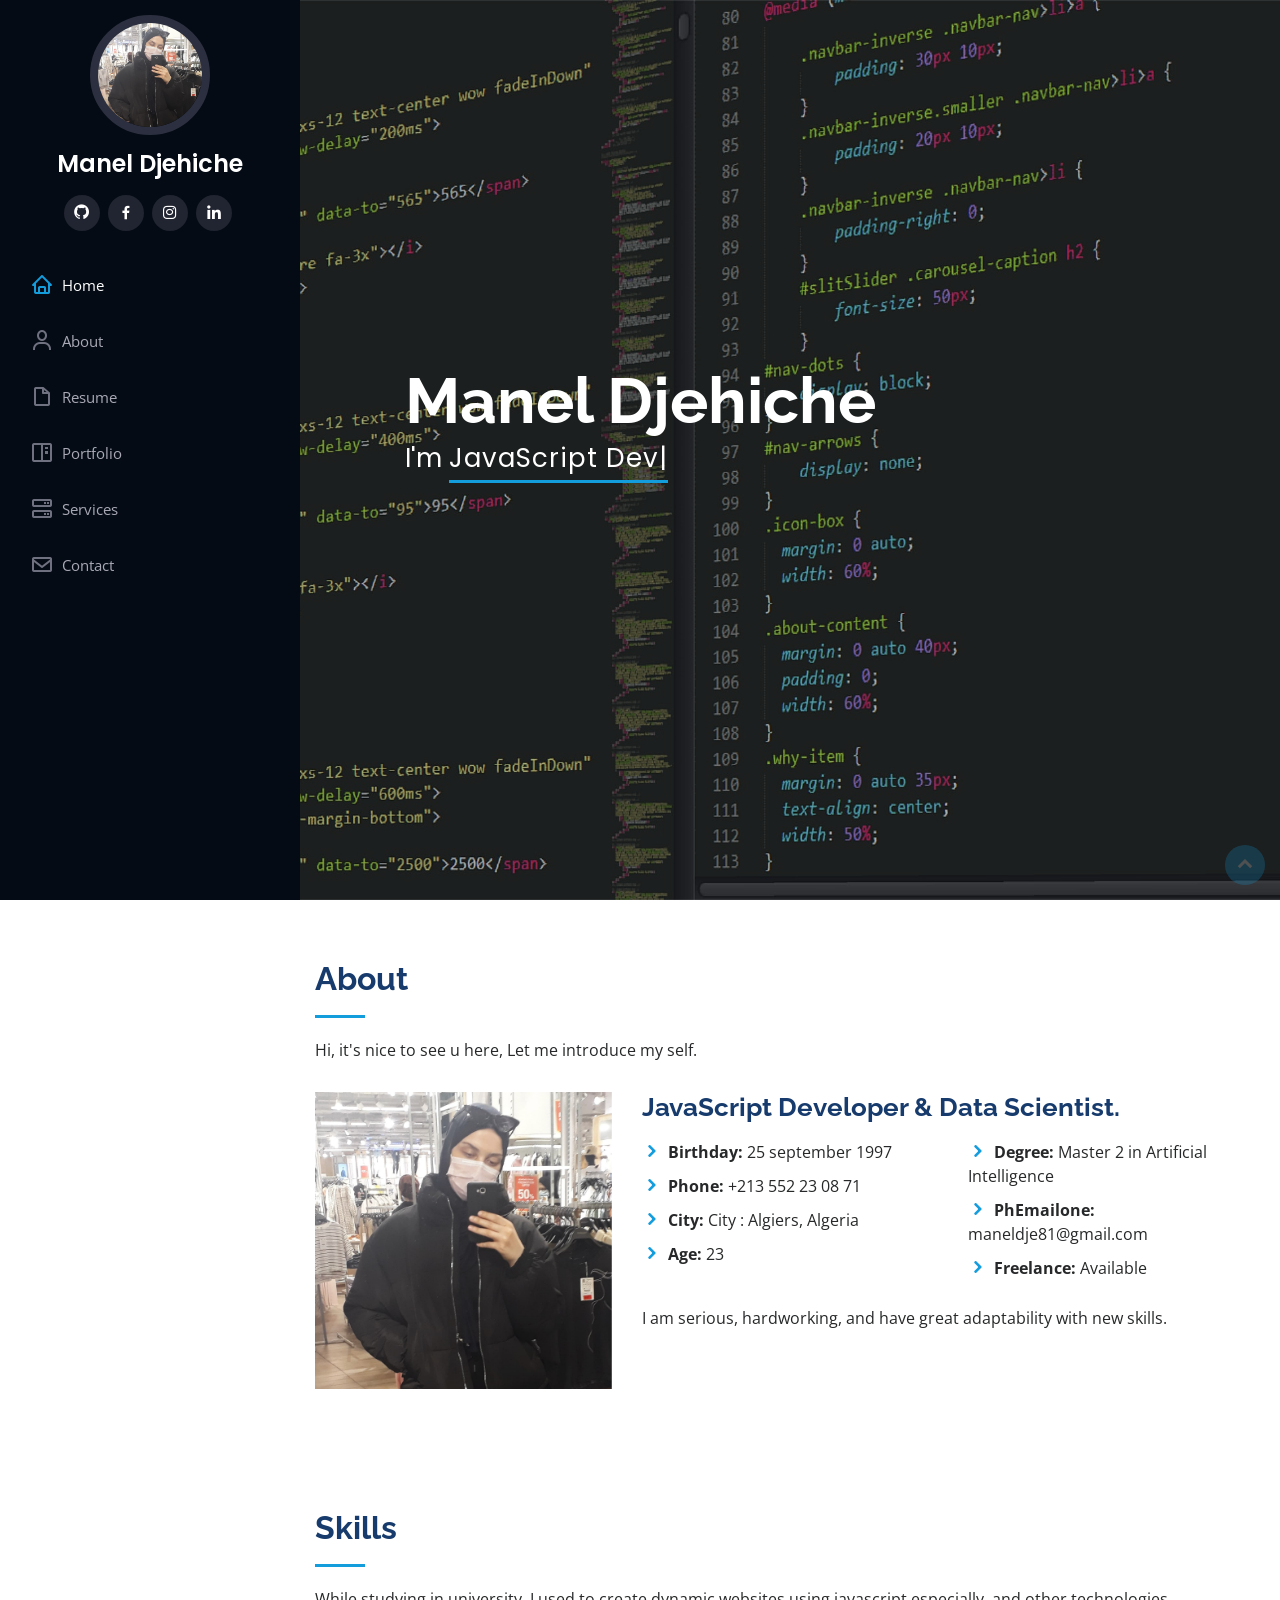
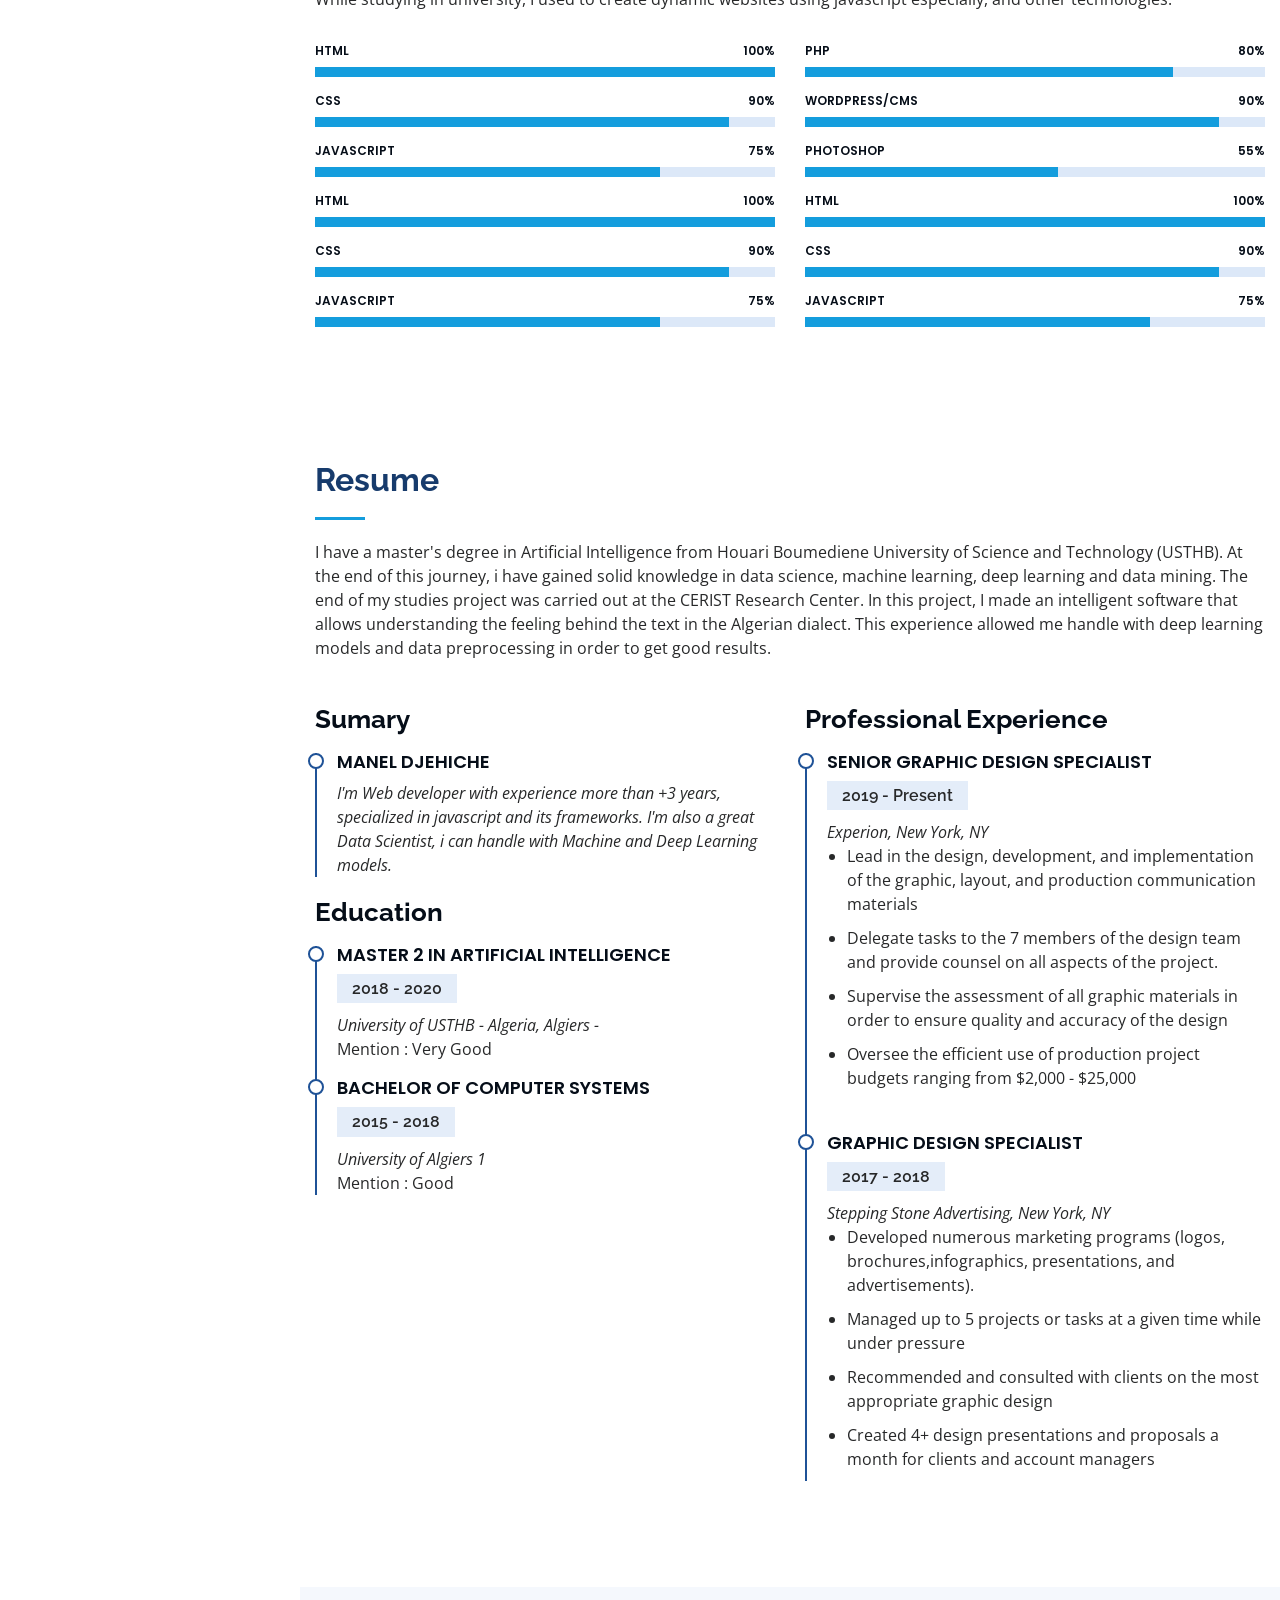
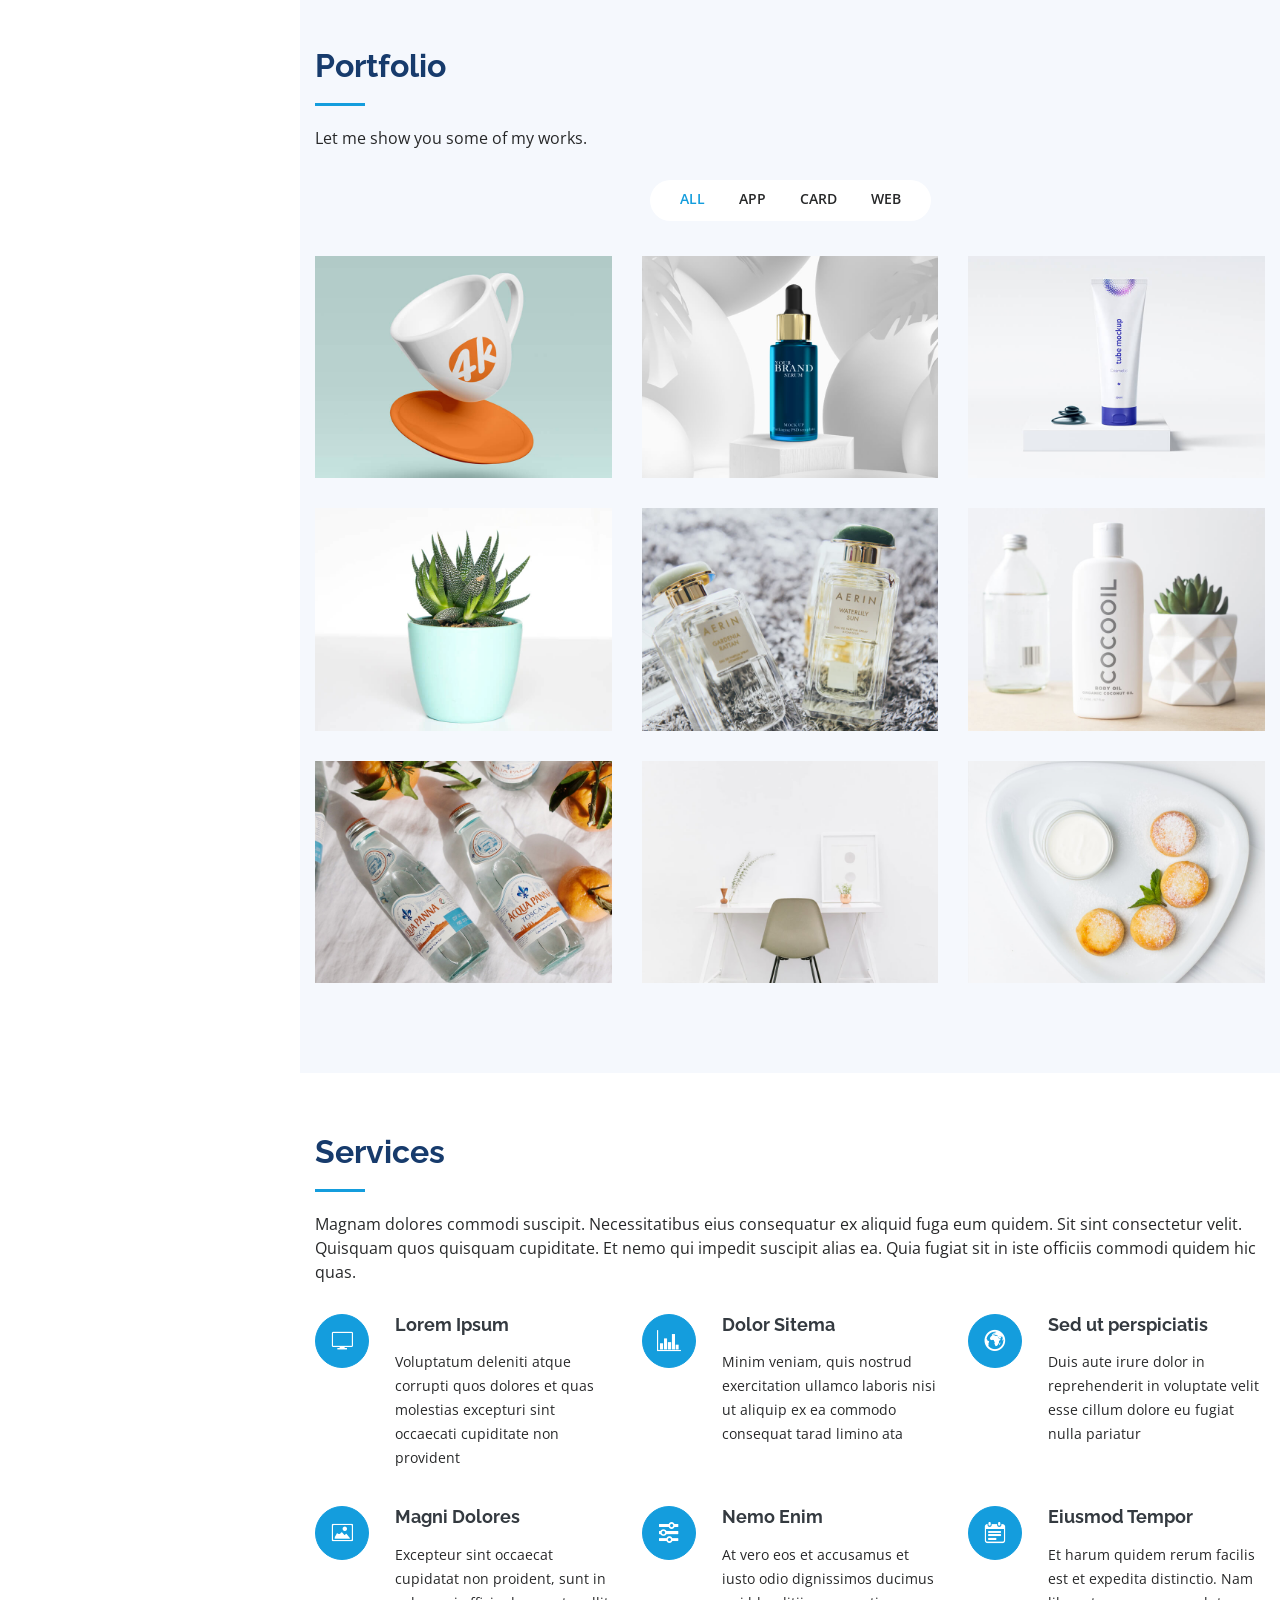
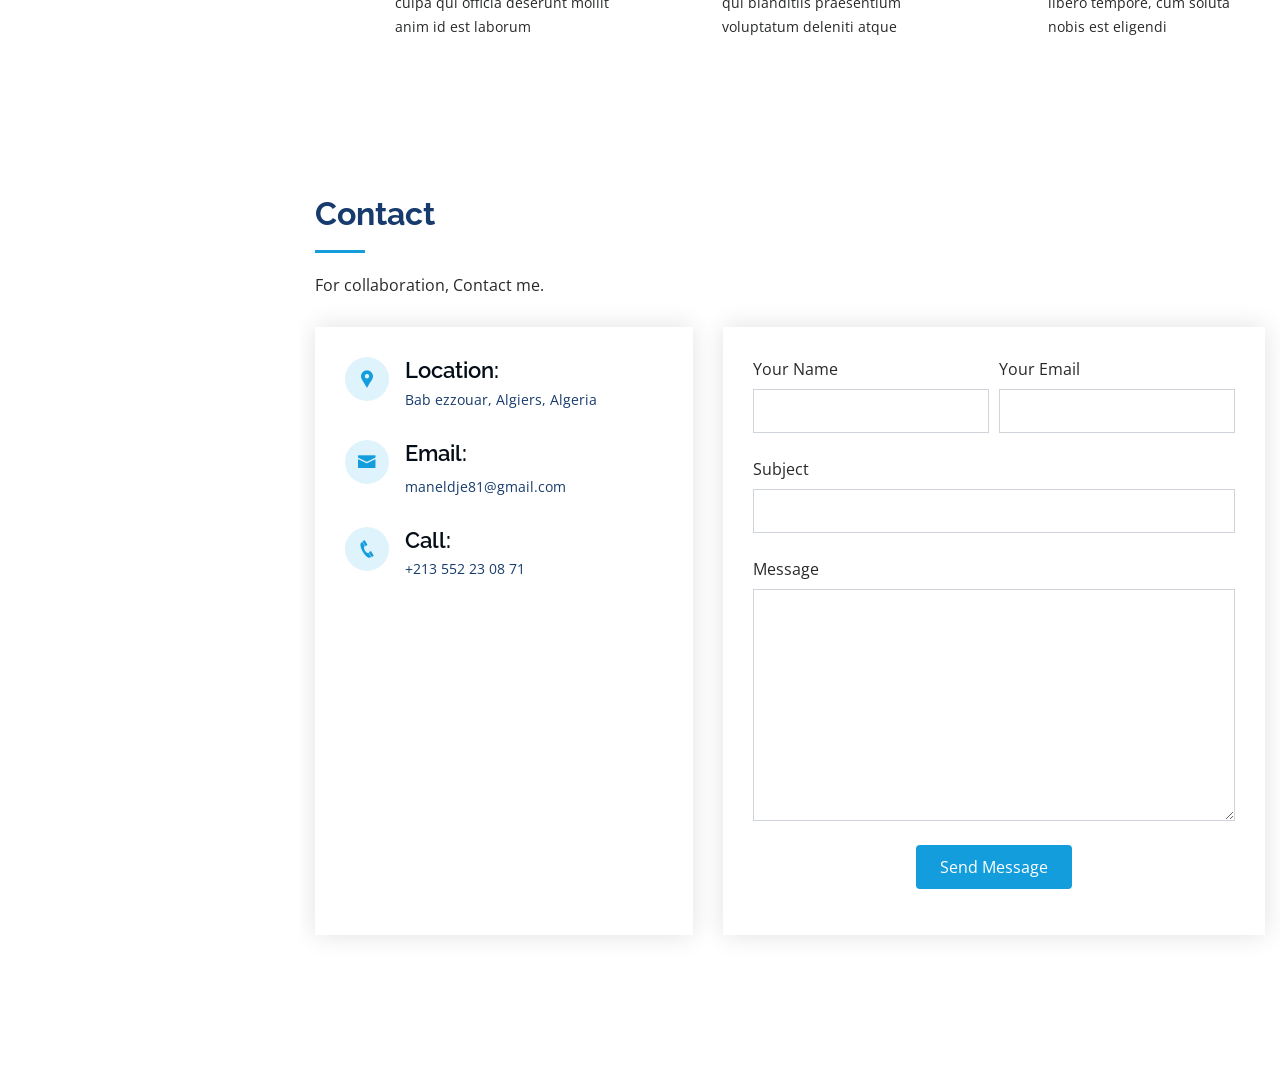
<file: index.html>
<!DOCTYPE html>
<html lang="en">

<head>
  <meta charset="utf-8">
  <meta content="width=device-width, initial-scale=1.0" name="viewport">

  <title>iPortfolio Bootstrap Template - Index</title>
  <meta content="" name="description">
  <meta content="" name="keywords">

  <!-- Favicons -->
  <link href="assets/img/favicon.png" rel="icon">
  <link href="assets/img/apple-touch-icon.png" rel="apple-touch-icon">

  <!-- Google Fonts -->
  <link href="https://fonts.googleapis.com/css?family=Open+Sans:300,300i,400,400i,600,600i,700,700i|Raleway:300,300i,400,400i,500,500i,600,600i,700,700i|Poppins:300,300i,400,400i,500,500i,600,600i,700,700i" rel="stylesheet">

  <!-- Vendor CSS Files -->
  <link href="assets/vendor/bootstrap/css/bootstrap.min.css" rel="stylesheet">
  <link href="assets/vendor/icofont/icofont.min.css" rel="stylesheet">
  <link href="assets/vendor/boxicons/css/boxicons.min.css" rel="stylesheet">
  <link href="assets/vendor/venobox/venobox.css" rel="stylesheet">
  <link href="assets/vendor/owl.carousel/assets/owl.carousel.min.css" rel="stylesheet">
  <link href="assets/vendor/aos/aos.css" rel="stylesheet">

  <!-- Template Main CSS File -->
  <link href="assets/css/style.css" rel="stylesheet">

  <!-- =======================================================
  * Template Name: iPortfolio - v1.5.1
  * Template URL: https://bootstrapmade.com/iportfolio-bootstrap-portfolio-websites-template/
  * Author: BootstrapMade.com
  * License: https://bootstrapmade.com/license/
  ======================================================== -->
</head>

<body>

  <!-- ======= Mobile nav toggle button ======= -->
  <button type="button" class="mobile-nav-toggle d-xl-none"><i class="icofont-navigation-menu"></i></button>

  <!-- ======= Header ======= -->
  <header id="header">
    <div class="d-flex flex-column">

      <div class="profile">
        <img src="assets/img/profile-img.jpg" alt="" class="img-fluid rounded-circle">
        <h1 class="text-light"><a href="index.html">Manel Djehiche</a></h1>
        <div class="social-links mt-3 text-center">
          <a href="https://github.com/ManelDjehiche" class="github"><i class="bx bxl-github"></i></a>
          <a href="https://www.facebook.com/manel.dh.313" class="facebook"><i class="bx bxl-facebook"></i></a>
          <a href="https://www.instagram.com/manel_djehiche/" class="instagram"><i class="bx bxl-instagram"></i></a>
          <a href="https://www.linkedin.com/in/manel-djehiche-907685161" class="linkedin"><i class="bx bxl-linkedin"></i></a>
        </div>
      </div>

      <nav class="nav-menu">
        <ul>
          <li class="active"><a href="index.html"><i class="bx bx-home"></i> <span>Home</span></a></li>
          <li><a href="#about"><i class="bx bx-user"></i> <span>About</span></a></li>
          <li><a href="#resume"><i class="bx bx-file-blank"></i> <span>Resume</span></a></li>
          <li><a href="#portfolio"><i class="bx bx-book-content"></i> Portfolio</a></li>
          <li><a href="#services"><i class="bx bx-server"></i> Services</a></li>
          <li><a href="#contact"><i class="bx bx-envelope"></i> Contact</a></li>

        </ul>
      </nav><!-- .nav-menu -->
      <button type="button" class="mobile-nav-toggle d-xl-none"><i class="icofont-navigation-menu"></i></button>

    </div>
  </header><!-- End Header -->

  <!-- ======= Hero Section ======= -->
  <section id="hero" class="d-flex flex-column justify-content-center align-items-center">
    <div class="hero-container" data-aos="fade-in">
      <h1>Manel Djehiche</h1>
      <p>I'm <span class="typed" data-typed-items="JavaScript Developer, Data Scientist"></span></p>
    </div>
  </section><!-- End Hero -->

  <main id="main">

    <!-- ======= About Section ======= -->
    <section id="about" class="about">
      <div class="container">

        <div class="section-title">
          <h2>About</h2>
          <p>Hi, it's nice to see u here, Let me introduce my self. </p>
        </div>

        <div class="row">
          <div class="col-lg-4" data-aos="fade-right">
            <img src="assets/img/profile-img.jpg" class="img-fluid" alt="">
          </div>
          <div class="col-lg-8 pt-4 pt-lg-0 content" data-aos="fade-left">
            <h3>JavaScript Developer &amp; Data Scientist.</h3>
            <p class="font-italic">
              
            </p>
            <div class="row">
              <div class="col-lg-6">
                <ul>
                  <li><i class="icofont-rounded-right"></i> <strong>Birthday:</strong> 25 september 1997</li>
                  <li><i class="icofont-rounded-right"></i> <strong>Phone:</strong> +213 552 23 08 71</li>
                  <li><i class="icofont-rounded-right"></i> <strong>City:</strong> City : Algiers, Algeria</li>
                  <li><i class="icofont-rounded-right"></i> <strong>Age:</strong> 23</li>

                </ul>
              </div>
              <div class="col-lg-6">
                <ul>
                  <li><i class="icofont-rounded-right"></i> <strong>Degree:</strong> Master 2 in Artificial Intelligence</li>
                  <li><i class="icofont-rounded-right"></i> <strong>PhEmailone:</strong> maneldje81@gmail.com</li>
                  <li><i class="icofont-rounded-right"></i> <strong>Freelance:</strong> Available</li>
                </ul>
              </div>
            </div>
            <p>
              I am serious, hardworking, and have great adaptability with new skills.
            </p>
          </div>
        </div>

      </div>
    </section><!-- End About Section -->

    <!-- ======= Facts Section ======= -->
    <!-- <section id="facts" class="facts">
      <div class="container">

        <div class="section-title">
          <h2>Facts</h2>
          <p>Magnam dolores commodi suscipit. Necessitatibus eius consequatur ex aliquid fuga eum quidem. Sit sint consectetur velit. Quisquam quos quisquam cupiditate. Et nemo qui impedit suscipit alias ea. Quia fugiat sit in iste officiis commodi quidem hic quas.</p>
        </div>

        <div class="row no-gutters">

          <div class="col-lg-3 col-md-6 d-md-flex align-items-md-stretch" data-aos="fade-up">
            <div class="count-box">
              <i class="icofont-simple-smile"></i>
              <span data-toggle="counter-up">232</span>
              <p><strong>Happy Clients</strong> consequuntur quae</p>
            </div>
          </div>

          <div class="col-lg-3 col-md-6 d-md-flex align-items-md-stretch" data-aos="fade-up" data-aos-delay="100">
            <div class="count-box">
              <i class="icofont-document-folder"></i>
              <span data-toggle="counter-up">521</span>
              <p><strong>Projects</strong> adipisci atque cum quia aut</p>
            </div>
          </div>

          <div class="col-lg-3 col-md-6 d-md-flex align-items-md-stretch" data-aos="fade-up" data-aos-delay="200">
            <div class="count-box">
              <i class="icofont-live-support"></i>
              <span data-toggle="counter-up">1,463</span>
              <p><strong>Hours Of Support</strong> aut commodi quaerat</p>
            </div>
          </div>

          <div class="col-lg-3 col-md-6 d-md-flex align-items-md-stretch" data-aos="fade-up" data-aos-delay="300">
            <div class="count-box">
              <i class="icofont-users-alt-5"></i>
              <span data-toggle="counter-up">15</span>
              <p><strong>Hard Workers</strong> rerum asperiores dolor</p>
            </div>
          </div>

        </div>

      </div>
    </section> -->
    <!-- End Facts Section -->

    <!-- ======= Skills Section ======= -->
    <section id="skills" class="skills">
      <div class="container">

        <div class="section-title">
          <h2>Skills</h2>
          <p>While studying in university, I used to create dynamic websites using javascript especially, and other technologies.</p>   


        </div>

        <div class="row skills-content">

          <div class="col-lg-6" data-aos="fade-up">

            <div class="progress">
              <span class="skill">HTML <i class="val">100%</i></span>
              <div class="progress-bar-wrap">
                <div class="progress-bar" role="progressbar" aria-valuenow="100" aria-valuemin="0" aria-valuemax="100"></div>
              </div>
            </div>

            <div class="progress">
              <span class="skill">CSS <i class="val">90%</i></span>
              <div class="progress-bar-wrap">
                <div class="progress-bar" role="progressbar" aria-valuenow="90" aria-valuemin="0" aria-valuemax="100"></div>
              </div>
            </div>

            <div class="progress">
              <span class="skill">JavaScript <i class="val">75%</i></span>
              <div class="progress-bar-wrap">
                <div class="progress-bar" role="progressbar" aria-valuenow="75" aria-valuemin="0" aria-valuemax="100"></div>
              </div>
            </div>

            
            <div class="progress">
              <span class="skill">HTML <i class="val">100%</i></span>
              <div class="progress-bar-wrap">
                <div class="progress-bar" role="progressbar" aria-valuenow="100" aria-valuemin="0" aria-valuemax="100"></div>
              </div>
            </div>

            <div class="progress">
              <span class="skill">CSS <i class="val">90%</i></span>
              <div class="progress-bar-wrap">
                <div class="progress-bar" role="progressbar" aria-valuenow="90" aria-valuemin="0" aria-valuemax="100"></div>
              </div>
            </div>

            <div class="progress">
              <span class="skill">JavaScript <i class="val">75%</i></span>
              <div class="progress-bar-wrap">
                <div class="progress-bar" role="progressbar" aria-valuenow="75" aria-valuemin="0" aria-valuemax="100"></div>
              </div>
            </div>

          </div>

          <div class="col-lg-6" data-aos="fade-up" data-aos-delay="100">

            <div class="progress">
              <span class="skill">PHP <i class="val">80%</i></span>
              <div class="progress-bar-wrap">
                <div class="progress-bar" role="progressbar" aria-valuenow="80" aria-valuemin="0" aria-valuemax="100"></div>
              </div>
            </div>

            <div class="progress">
              <span class="skill">WordPress/CMS <i class="val">90%</i></span>
              <div class="progress-bar-wrap">
                <div class="progress-bar" role="progressbar" aria-valuenow="90" aria-valuemin="0" aria-valuemax="100"></div>
              </div>
            </div>

            <div class="progress">
              <span class="skill">Photoshop <i class="val">55%</i></span>
              <div class="progress-bar-wrap">
                <div class="progress-bar" role="progressbar" aria-valuenow="55" aria-valuemin="0" aria-valuemax="100"></div>
              </div>
            </div>

            
            <div class="progress">
              <span class="skill">HTML <i class="val">100%</i></span>
              <div class="progress-bar-wrap">
                <div class="progress-bar" role="progressbar" aria-valuenow="100" aria-valuemin="0" aria-valuemax="100"></div>
              </div>
            </div>

            <div class="progress">
              <span class="skill">CSS <i class="val">90%</i></span>
              <div class="progress-bar-wrap">
                <div class="progress-bar" role="progressbar" aria-valuenow="90" aria-valuemin="0" aria-valuemax="100"></div>
              </div>
            </div>

            <div class="progress">
              <span class="skill">JavaScript <i class="val">75%</i></span>
              <div class="progress-bar-wrap">
                <div class="progress-bar" role="progressbar" aria-valuenow="75" aria-valuemin="0" aria-valuemax="100"></div>
              </div>
            </div>

          </div>

        </div>

      </div>
    </section><!-- End Skills Section -->

    <!-- ======= Resume Section ======= -->
    <section id="resume" class="resume">
      <div class="container">

        <div class="section-title">
          <h2>Resume</h2>
          <p>I have a master's degree in Artificial Intelligence from Houari Boumediene University of Science and Technology (USTHB). At the end of this journey, i have gained solid knowledge in data science, machine learning, deep learning and data mining. The end of my studies project was carried out at the CERIST Research Center. In this project, I made an  intelligent software that allows understanding the feeling behind the text in the Algerian dialect. This experience allowed me handle with deep learning models and data preprocessing in order to get good results.</p>
          <br> 

        <div class="row">
          <div class="col-lg-6" data-aos="fade-up">
            <h3 class="resume-title">Sumary</h3>
            <div class="resume-item pb-0">
              <h4>Manel Djehiche</h4>
              <p><em>I'm Web developer with experience more than +3 years, specialized in javascript and its frameworks. I'm also a great Data Scientist, i can handle with Machine and Deep Learning models.</em></p>
 
            </div>

            <h3 class="resume-title">Education</h3>
            <div class="resume-item">
              <h4>Master 2 in Artificial Intelligence</h4>
              <h5>2018 - 2020</h5>
              <p><em>University of USTHB - Algeria, Algiers -</em></p>
              <p>Mention : Very Good
              </p>
            </div>
            <div class="resume-item">
              <h4>Bachelor of Computer Systems</h4>
              <h5>2015 - 2018</h5>
              <p><em>University of Algiers 1</em></p>
              <p>Mention : Good</p>
            </div>

          </div>
          <div class="col-lg-6" data-aos="fade-up" data-aos-delay="100">
            <h3 class="resume-title">Professional Experience</h3>
            <div class="resume-item">
              <h4>Senior graphic design specialist</h4>
              <h5>2019 - Present</h5>
              <p><em>Experion, New York, NY </em></p>
              <ul>
                <li>Lead in the design, development, and implementation of the graphic, layout, and production communication materials</li>
                <li>Delegate tasks to the 7 members of the design team and provide counsel on all aspects of the project. </li>
                <li>Supervise the assessment of all graphic materials in order to ensure quality and accuracy of the design</li>
                <li>Oversee the efficient use of production project budgets ranging from $2,000 - $25,000</li>
              </ul>
            </div>
            <div class="resume-item">
              <h4>Graphic design specialist</h4>
              <h5>2017 - 2018</h5>
              <p><em>Stepping Stone Advertising, New York, NY</em></p>
              <ul>
                <li>Developed numerous marketing programs (logos, brochures,infographics, presentations, and advertisements).</li>
                <li>Managed up to 5 projects or tasks at a given time while under pressure</li>
                <li>Recommended and consulted with clients on the most appropriate graphic design</li>
                <li>Created 4+ design presentations and proposals a month for clients and account managers</li>
              </ul>
            </div>
          </div>
        </div>

      </div>
    </section><!-- End Resume Section -->

    <!-- ======= Portfolio Section ======= -->
    <section id="portfolio" class="portfolio section-bg">
      <div class="container">

        <div class="section-title">
          <h2>Portfolio</h2>
          <p>Let me show you some of my works.</p>
        </div>

        <div class="row" data-aos="fade-up">
          <div class="col-lg-12 d-flex justify-content-center">
            <ul id="portfolio-flters">
              <li data-filter="*" class="filter-active">All</li>
              <li data-filter=".filter-app">App</li>
              <li data-filter=".filter-card">Card</li>
              <li data-filter=".filter-web">Web</li>
            </ul>
          </div>
        </div>

        <div class="row portfolio-container" data-aos="fade-up" data-aos-delay="100">

          <div class="col-lg-4 col-md-6 portfolio-item filter-app">
            <div class="portfolio-wrap">
              <img src="assets/img/portfolio/portfolio-1.jpg" class="img-fluid" alt="">
              <div class="portfolio-links">
                <a href="assets/img/portfolio/portfolio-1.jpg" data-gall="portfolioGallery" class="venobox" title="App 1"><i class="bx bx-plus"></i></a>
                <a href="portfolio-details.html" title="More Details"><i class="bx bx-link"></i></a>
              </div>
            </div>
          </div>

          <div class="col-lg-4 col-md-6 portfolio-item filter-web">
            <div class="portfolio-wrap">
              <img src="assets/img/portfolio/portfolio-2.jpg" class="img-fluid" alt="">
              <div class="portfolio-links">
                <a href="assets/img/portfolio/portfolio-2.jpg" data-gall="portfolioGallery" class="venobox" title="Web 3"><i class="bx bx-plus"></i></a>
                <a href="portfolio-details.html" title="More Details"><i class="bx bx-link"></i></a>
              </div>
            </div>
          </div>

          <div class="col-lg-4 col-md-6 portfolio-item filter-app">
            <div class="portfolio-wrap">
              <img src="assets/img/portfolio/portfolio-3.jpg" class="img-fluid" alt="">
              <div class="portfolio-links">
                <a href="assets/img/portfolio/portfolio-3.jpg" data-gall="portfolioGallery" class="venobox" title="App 2"><i class="bx bx-plus"></i></a>
                <a href="portfolio-details.html" title="More Details"><i class="bx bx-link"></i></a>
              </div>
            </div>
          </div>

          <div class="col-lg-4 col-md-6 portfolio-item filter-card">
            <div class="portfolio-wrap">
              <img src="assets/img/portfolio/portfolio-4.jpg" class="img-fluid" alt="">
              <div class="portfolio-links">
                <a href="assets/img/portfolio/portfolio-4.jpg" data-gall="portfolioGallery" class="venobox" title="Card 2"><i class="bx bx-plus"></i></a>
                <a href="portfolio-details.html" title="More Details"><i class="bx bx-link"></i></a>
              </div>
            </div>
          </div>

          <div class="col-lg-4 col-md-6 portfolio-item filter-web">
            <div class="portfolio-wrap">
              <img src="assets/img/portfolio/portfolio-5.jpg" class="img-fluid" alt="">
              <div class="portfolio-links">
                <a href="assets/img/portfolio/portfolio-5.jpg" data-gall="portfolioGallery" class="venobox" title="Web 2"><i class="bx bx-plus"></i></a>
                <a href="portfolio-details.html" title="More Details"><i class="bx bx-link"></i></a>
              </div>
            </div>
          </div>

          <div class="col-lg-4 col-md-6 portfolio-item filter-app">
            <div class="portfolio-wrap">
              <img src="assets/img/portfolio/portfolio-6.jpg" class="img-fluid" alt="">
              <div class="portfolio-links">
                <a href="assets/img/portfolio/portfolio-6.jpg" data-gall="portfolioGallery" class="venobox" title="App 3"><i class="bx bx-plus"></i></a>
                <a href="portfolio-details.html" title="More Details"><i class="bx bx-link"></i></a>
              </div>
            </div>
          </div>

          <div class="col-lg-4 col-md-6 portfolio-item filter-card">
            <div class="portfolio-wrap">
              <img src="assets/img/portfolio/portfolio-7.jpg" class="img-fluid" alt="">
              <div class="portfolio-links">
                <a href="assets/img/portfolio/portfolio-7.jpg" data-gall="portfolioGallery" class="venobox" title="Card 1"><i class="bx bx-plus"></i></a>
                <a href="portfolio-details.html" title="More Details"><i class="bx bx-link"></i></a>
              </div>
            </div>
          </div>

          <div class="col-lg-4 col-md-6 portfolio-item filter-card">
            <div class="portfolio-wrap">
              <img src="assets/img/portfolio/portfolio-8.jpg" class="img-fluid" alt="">
              <div class="portfolio-links">
                <a href="assets/img/portfolio/portfolio-8.jpg" data-gall="portfolioGallery" class="venobox" title="Card 3"><i class="bx bx-plus"></i></a>
                <a href="portfolio-details.html" title="More Details"><i class="bx bx-link"></i></a>
              </div>
            </div>
          </div>

          <div class="col-lg-4 col-md-6 portfolio-item filter-web">
            <div class="portfolio-wrap">
              <img src="assets/img/portfolio/portfolio-9.jpg" class="img-fluid" alt="">
              <div class="portfolio-links">
                <a href="assets/img/portfolio/portfolio-9.jpg" data-gall="portfolioGallery" class="venobox" title="Web 3"><i class="bx bx-plus"></i></a>
                <a href="portfolio-details.html" title="More Details"><i class="bx bx-link"></i></a>
              </div>
            </div>
          </div>

        </div>

      </div>
    </section><!-- End Portfolio Section -->

    <!-- ======= Services Section ======= -->
    <section id="services" class="services">
      <div class="container">

        <div class="section-title">
          <h2>Services</h2>
          <p>Magnam dolores commodi suscipit. Necessitatibus eius consequatur ex aliquid fuga eum quidem. Sit sint consectetur velit. Quisquam quos quisquam cupiditate. Et nemo qui impedit suscipit alias ea. Quia fugiat sit in iste officiis commodi quidem hic quas.</p>
        </div>

        <div class="row">
          <div class="col-lg-4 col-md-6 icon-box" data-aos="fade-up">
            <div class="icon"><i class="icofont-computer"></i></div>
            <h4 class="title"><a href="">Lorem Ipsum</a></h4>
            <p class="description">Voluptatum deleniti atque corrupti quos dolores et quas molestias excepturi sint occaecati cupiditate non provident</p>
          </div>
          <div class="col-lg-4 col-md-6 icon-box" data-aos="fade-up" data-aos-delay="100">
            <div class="icon"><i class="icofont-chart-bar-graph"></i></div>
            <h4 class="title"><a href="">Dolor Sitema</a></h4>
            <p class="description">Minim veniam, quis nostrud exercitation ullamco laboris nisi ut aliquip ex ea commodo consequat tarad limino ata</p>
          </div>
          <div class="col-lg-4 col-md-6 icon-box" data-aos="fade-up" data-aos-delay="200">
            <div class="icon"><i class="icofont-earth"></i></div>
            <h4 class="title"><a href="">Sed ut perspiciatis</a></h4>
            <p class="description">Duis aute irure dolor in reprehenderit in voluptate velit esse cillum dolore eu fugiat nulla pariatur</p>
          </div>
          <div class="col-lg-4 col-md-6 icon-box" data-aos="fade-up" data-aos-delay="300">
            <div class="icon"><i class="icofont-image"></i></div>
            <h4 class="title"><a href="">Magni Dolores</a></h4>
            <p class="description">Excepteur sint occaecat cupidatat non proident, sunt in culpa qui officia deserunt mollit anim id est laborum</p>
          </div>
          <div class="col-lg-4 col-md-6 icon-box" data-aos="fade-up" data-aos-delay="400">
            <div class="icon"><i class="icofont-settings"></i></div>
            <h4 class="title"><a href="">Nemo Enim</a></h4>
            <p class="description">At vero eos et accusamus et iusto odio dignissimos ducimus qui blanditiis praesentium voluptatum deleniti atque</p>
          </div>
          <div class="col-lg-4 col-md-6 icon-box" data-aos="fade-up" data-aos-delay="500">
            <div class="icon"><i class="icofont-tasks-alt"></i></div>
            <h4 class="title"><a href="">Eiusmod Tempor</a></h4>
            <p class="description">Et harum quidem rerum facilis est et expedita distinctio. Nam libero tempore, cum soluta nobis est eligendi</p>
          </div>
        </div>

      </div>
    </section><!-- End Services Section -->

    <!-- ======= Testimonials Section ======= -->
    <!-- <section id="testimonials" class="testimonials section-bg">
      <div class="container">

        <div class="section-title">
          <h2>Testimonials</h2>
          <p>Magnam dolores commodi suscipit. Necessitatibus eius consequatur ex aliquid fuga eum quidem. Sit sint consectetur velit. Quisquam quos quisquam cupiditate. Et nemo qui impedit suscipit alias ea. Quia fugiat sit in iste officiis commodi quidem hic quas.</p>
        </div>

        <div class="owl-carousel testimonials-carousel">

          <div class="testimonial-item" data-aos="fade-up">
            <p>
              <i class="bx bxs-quote-alt-left quote-icon-left"></i>
              Proin iaculis purus consequat sem cure digni ssim donec porttitora entum suscipit rhoncus. Accusantium quam, ultricies eget id, aliquam eget nibh et. Maecen aliquam, risus at semper.
              <i class="bx bxs-quote-alt-right quote-icon-right"></i>
            </p>
            <img src="assets/img/testimonials/testimonials-1.jpg" class="testimonial-img" alt="">
            <h3>Saul Goodman</h3>
            <h4>Ceo &amp; Founder</h4>
          </div>

          <div class="testimonial-item" data-aos="fade-up" data-aos-delay="100">
            <p>
              <i class="bx bxs-quote-alt-left quote-icon-left"></i>
              Export tempor illum tamen malis malis eram quae irure esse labore quem cillum quid cillum eram malis quorum velit fore eram velit sunt aliqua noster fugiat irure amet legam anim culpa.
              <i class="bx bxs-quote-alt-right quote-icon-right"></i>
            </p>
            <img src="assets/img/testimonials/testimonials-2.jpg" class="testimonial-img" alt="">
            <h3>Sara Wilsson</h3>
            <h4>Designer</h4>
          </div>

          <div class="testimonial-item" data-aos="fade-up" data-aos-delay="200">
            <p>
              <i class="bx bxs-quote-alt-left quote-icon-left"></i>
              Enim nisi quem export duis labore cillum quae magna enim sint quorum nulla quem veniam duis minim tempor labore quem eram duis noster aute amet eram fore quis sint minim.
              <i class="bx bxs-quote-alt-right quote-icon-right"></i>
            </p>
            <img src="assets/img/testimonials/testimonials-3.jpg" class="testimonial-img" alt="">
            <h3>Jena Karlis</h3>
            <h4>Store Owner</h4>
          </div>

          <div class="testimonial-item" data-aos="fade-up" data-aos-delay="300">
            <p>
              <i class="bx bxs-quote-alt-left quote-icon-left"></i>
              Fugiat enim eram quae cillum dolore dolor amet nulla culpa multos export minim fugiat minim velit minim dolor enim duis veniam ipsum anim magna sunt elit fore quem dolore labore illum veniam.
              <i class="bx bxs-quote-alt-right quote-icon-right"></i>
            </p>
            <img src="assets/img/testimonials/testimonials-4.jpg" class="testimonial-img" alt="">
            <h3>Matt Brandon</h3>
            <h4>Freelancer</h4>
          </div>

          <div class="testimonial-item" data-aos="fade-up" data-aos-delay="400">
            <p>
              <i class="bx bxs-quote-alt-left quote-icon-left"></i>
              Quis quorum aliqua sint quem legam fore sunt eram irure aliqua veniam tempor noster veniam enim culpa labore duis sunt culpa nulla illum cillum fugiat legam esse veniam culpa fore nisi cillum quid.
              <i class="bx bxs-quote-alt-right quote-icon-right"></i>
            </p>
            <img src="assets/img/testimonials/testimonials-5.jpg" class="testimonial-img" alt="">
            <h3>John Larson</h3>
            <h4>Entrepreneur</h4>
          </div>

        </div>

      </div>
    </section>End Testimonials Section -->

    <!-- ======= Contact Section ======= -->
    <section id="contact" class="contact">
      <div class="container">

        <div class="section-title">
          <h2>Contact</h2>
          <p>For collaboration, Contact me.</p>
        </div>

        <div class="row" data-aos="fade-in">

          <div class="col-lg-5 d-flex align-items-stretch">
            <div class="info">
              <div class="address">
                <i class="icofont-google-map"></i>
                <h4>Location:</h4>
                <p>Bab ezzouar, Algiers, Algeria</p>
              </div>

              <div class="email">
                <i class="icofont-envelope"></i>
                <h4>Email:</h4>
                <p>maneldje81@gmail.com</p>
              </div>

              <div class="phone">
                <i class="icofont-phone"></i>
                <h4>Call:</h4>
                <p>+213 552 23 08 71</p>
              </div>

              <iframe src="https://www.google.com/maps/embed?pb=!1m14!1m8!1m3!1d12097.433213460943!2d-74.0062269!3d40.7101282!3m2!1i1024!2i768!4f13.1!3m3!1m2!1s0x0%3A0xb89d1fe6bc499443!2sDowntown+Conference+Center!5e0!3m2!1smk!2sbg!4v1539943755621" frameborder="0" style="border:0; width: 100%; height: 290px;" allowfullscreen></iframe>
            </div>

          </div>

          <div class="col-lg-7 mt-5 mt-lg-0 d-flex align-items-stretch">
            <form action="forms/contact.php" method="post" role="form" class="php-email-form">
              <div class="form-row">
                <div class="form-group col-md-6">
                  <label for="name">Your Name</label>
                  <input type="text" name="name" class="form-control" id="name" data-rule="minlen:4" data-msg="Please enter at least 4 chars" />
                  <div class="validate"></div>
                </div>
                <div class="form-group col-md-6">
                  <label for="name">Your Email</label>
                  <input type="email" class="form-control" name="email" id="email" data-rule="email" data-msg="Please enter a valid email" />
                  <div class="validate"></div>
                </div>
              </div>
              <div class="form-group">
                <label for="name">Subject</label>
                <input type="text" class="form-control" name="subject" id="subject" data-rule="minlen:4" data-msg="Please enter at least 8 chars of subject" />
                <div class="validate"></div>
              </div>
              <div class="form-group">
                <label for="name">Message</label>
                <textarea class="form-control" name="message" rows="10" data-rule="required" data-msg="Please write something for us"></textarea>
                <div class="validate"></div>
              </div>
              <div class="mb-3">
                <div class="loading">Loading</div>
                <div class="error-message"></div>
                <div class="sent-message">Your message has been sent. Thank you!</div>
              </div>
              <div class="text-center"><button type="submit">Send Message</button></div>
            </form>
          </div>

        </div>

      </div>
    </section><!-- End Contact Section -->

  </main><!-- End #main -->

  <!-- ======= Footer ======= -->
  <footer id="footer">
    <div class="container">
      <div class="copyright">
      </div>
      <!-- <div class="credits"> -->
        <!-- All the links in the footer should remain intact. -->
        <!-- You can delete the links only if you purchased the pro version. -->
        <!-- Licensing information: https://bootstrapmade.com/license/ -->
        <!-- Purchase the pro version with working PHP/AJAX contact form: https://bootstrapmade.com/iportfolio-bootstrap-portfolio-websites-template/ -->
        <!-- Designed by <a href="https://bootstrapmade.com/">BootstrapMade</a>
      </div> -->
    </div>
  </footer><!-- End  Footer -->

  <a href="#" class="back-to-top"><i class="icofont-simple-up"></i></a>

  <!-- Vendor JS Files -->
  <script src="assets/vendor/jquery/jquery.min.js"></script>
  <script src="assets/vendor/bootstrap/js/bootstrap.bundle.min.js"></script>
  <script src="assets/vendor/jquery.easing/jquery.easing.min.js"></script>
  <script src="assets/vendor/php-email-form/validate.js"></script>
  <script src="assets/vendor/waypoints/jquery.waypoints.min.js"></script>
  <script src="assets/vendor/counterup/counterup.min.js"></script>
  <script src="assets/vendor/isotope-layout/isotope.pkgd.min.js"></script>
  <script src="assets/vendor/venobox/venobox.min.js"></script>
  <script src="assets/vendor/owl.carousel/owl.carousel.min.js"></script>
  <script src="assets/vendor/typed.js/typed.min.js"></script>
  <script src="assets/vendor/aos/aos.js"></script>

  <!-- Template Main JS File -->
  <script src="assets/js/main.js"></script>

</body>

</html>
</file>
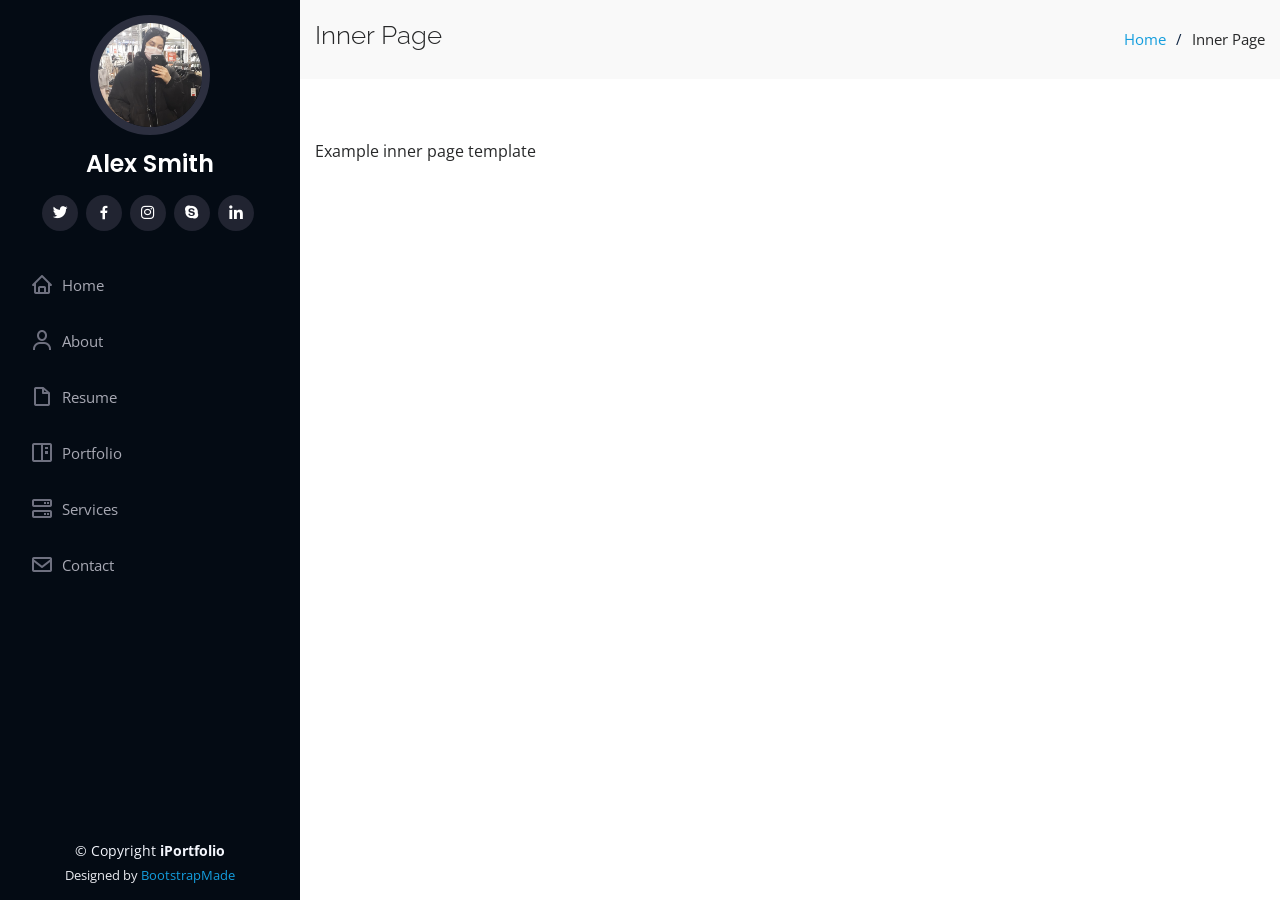
<file: inner-page.html>
<!DOCTYPE html>
<html lang="en">

<head>
  <meta charset="utf-8">
  <meta content="width=device-width, initial-scale=1.0" name="viewport">

  <title>Inner Page - iPortfolio Bootstrap Template</title>
  <meta content="" name="description">
  <meta content="" name="keywords">

  <!-- Favicons -->
  <link href="assets/img/favicon.png" rel="icon">
  <link href="assets/img/apple-touch-icon.png" rel="apple-touch-icon">

  <!-- Google Fonts -->
  <link href="https://fonts.googleapis.com/css?family=Open+Sans:300,300i,400,400i,600,600i,700,700i|Raleway:300,300i,400,400i,500,500i,600,600i,700,700i|Poppins:300,300i,400,400i,500,500i,600,600i,700,700i" rel="stylesheet">

  <!-- Vendor CSS Files -->
  <link href="assets/vendor/bootstrap/css/bootstrap.min.css" rel="stylesheet">
  <link href="assets/vendor/icofont/icofont.min.css" rel="stylesheet">
  <link href="assets/vendor/boxicons/css/boxicons.min.css" rel="stylesheet">
  <link href="assets/vendor/venobox/venobox.css" rel="stylesheet">
  <link href="assets/vendor/owl.carousel/assets/owl.carousel.min.css" rel="stylesheet">
  <link href="assets/vendor/aos/aos.css" rel="stylesheet">

  <!-- Template Main CSS File -->
  <link href="assets/css/style.css" rel="stylesheet">

  <!-- =======================================================
  * Template Name: iPortfolio - v1.5.1
  * Template URL: https://bootstrapmade.com/iportfolio-bootstrap-portfolio-websites-template/
  * Author: BootstrapMade.com
  * License: https://bootstrapmade.com/license/
  ======================================================== -->
</head>

<body>

  <!-- ======= Mobile nav toggle button ======= -->
  <button type="button" class="mobile-nav-toggle d-xl-none"><i class="icofont-navigation-menu"></i></button>

  <!-- ======= Header ======= -->
  <header id="header">
    <div class="d-flex flex-column">

      <div class="profile">
        <img src="assets/img/profile-img.jpg" alt="" class="img-fluid rounded-circle">
        <h1 class="text-light"><a href="index.html">Alex Smith</a></h1>
        <div class="social-links mt-3 text-center">
          <a href="#" class="twitter"><i class="bx bxl-twitter"></i></a>
          <a href="#" class="facebook"><i class="bx bxl-facebook"></i></a>
          <a href="#" class="instagram"><i class="bx bxl-instagram"></i></a>
          <a href="#" class="google-plus"><i class="bx bxl-skype"></i></a>
          <a href="#" class="linkedin"><i class="bx bxl-linkedin"></i></a>
        </div>
      </div>

      <nav class="nav-menu">
        <ul>
          <li><a href="index.html"><i class="bx bx-home"></i> <span>Home</span></a></li>
          <li><a href="#about"><i class="bx bx-user"></i> <span>About</span></a></li>
          <li><a href="#resume"><i class="bx bx-file-blank"></i> <span>Resume</span></a></li>
          <li><a href="#portfolio"><i class="bx bx-book-content"></i> Portfolio</a></li>
          <li><a href="#services"><i class="bx bx-server"></i> Services</a></li>
          <li><a href="#contact"><i class="bx bx-envelope"></i> Contact</a></li>

        </ul>
      </nav><!-- .nav-menu -->
      <button type="button" class="mobile-nav-toggle d-xl-none"><i class="icofont-navigation-menu"></i></button>

    </div>
  </header><!-- End Header -->

  <main id="main">

    <!-- ======= Breadcrumbs ======= -->
    <section class="breadcrumbs">
      <div class="container">

        <div class="d-flex justify-content-between align-items-center">
          <h2>Inner Page</h2>
          <ol>
            <li><a href="index.html">Home</a></li>
            <li>Inner Page</li>
          </ol>
        </div>

      </div>
    </section><!-- End Breadcrumbs -->

    <section class="inner-page">
      <div class="container">
        <p>
          Example inner page template
        </p>
      </div>
    </section>

  </main><!-- End #main -->

  <!-- ======= Footer ======= -->
  <footer id="footer">
    <div class="container">
      <div class="copyright">
        &copy; Copyright <strong><span>iPortfolio</span></strong>
      </div>
      <div class="credits">
        <!-- All the links in the footer should remain intact. -->
        <!-- You can delete the links only if you purchased the pro version. -->
        <!-- Licensing information: https://bootstrapmade.com/license/ -->
        <!-- Purchase the pro version with working PHP/AJAX contact form: https://bootstrapmade.com/iportfolio-bootstrap-portfolio-websites-template/ -->
        Designed by <a href="https://bootstrapmade.com/">BootstrapMade</a>
      </div>
    </div>
  </footer><!-- End  Footer -->

  <a href="#" class="back-to-top"><i class="icofont-simple-up"></i></a>

  <!-- Vendor JS Files -->
  <script src="assets/vendor/jquery/jquery.min.js"></script>
  <script src="assets/vendor/bootstrap/js/bootstrap.bundle.min.js"></script>
  <script src="assets/vendor/jquery.easing/jquery.easing.min.js"></script>
  <script src="assets/vendor/php-email-form/validate.js"></script>
  <script src="assets/vendor/waypoints/jquery.waypoints.min.js"></script>
  <script src="assets/vendor/counterup/counterup.min.js"></script>
  <script src="assets/vendor/isotope-layout/isotope.pkgd.min.js"></script>
  <script src="assets/vendor/venobox/venobox.min.js"></script>
  <script src="assets/vendor/owl.carousel/owl.carousel.min.js"></script>
  <script src="assets/vendor/typed.js/typed.min.js"></script>
  <script src="assets/vendor/aos/aos.js"></script>

  <!-- Template Main JS File -->
  <script src="assets/js/main.js"></script>

</body>

</html>
</file>
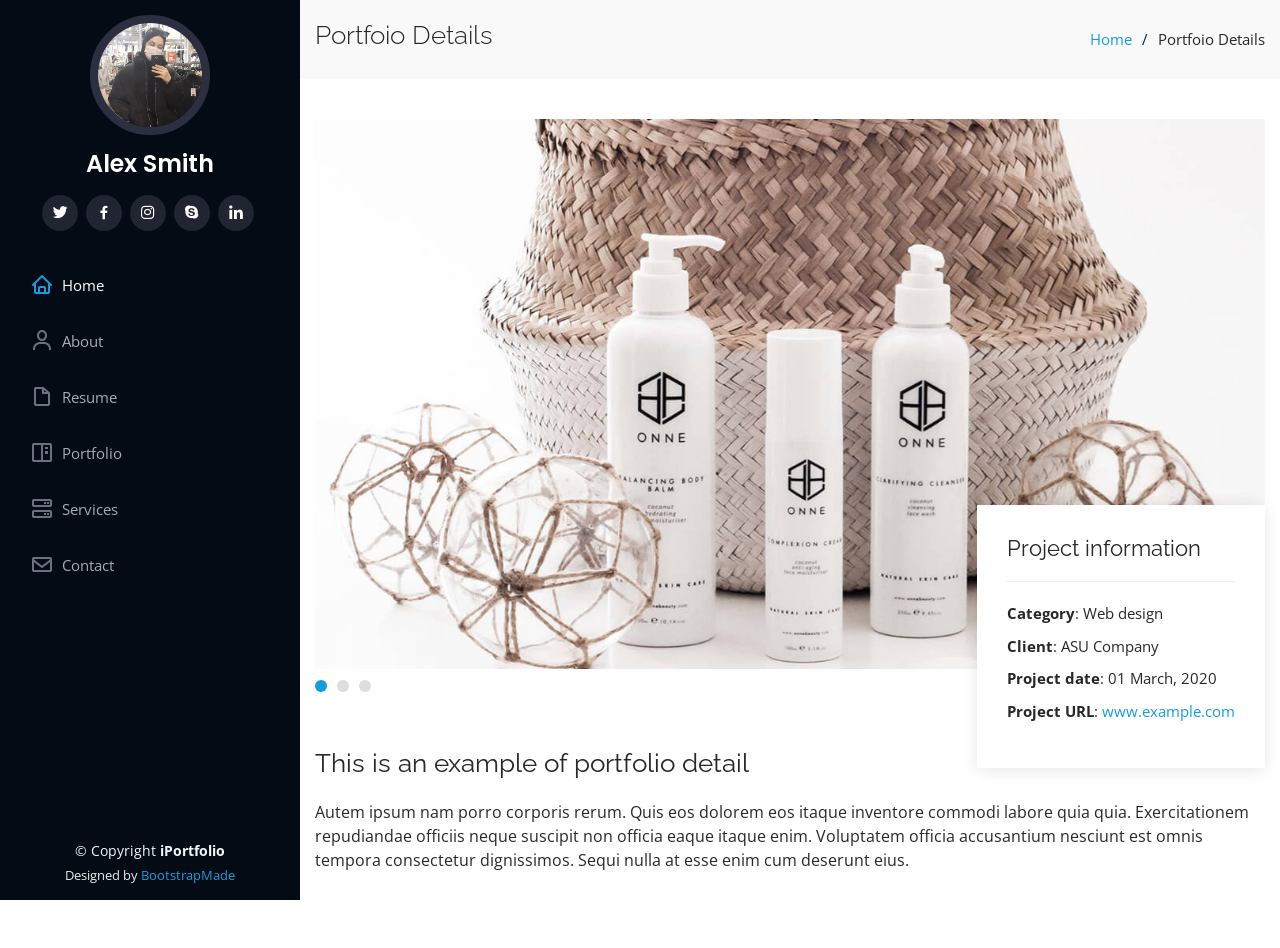
<file: portfolio-details.html>
<!DOCTYPE html>
<html lang="en">

<head>
  <meta charset="utf-8">
  <meta content="width=device-width, initial-scale=1.0" name="viewport">

  <title>Portfolio Details - iPortfolio Bootstrap Template</title>
  <meta content="" name="description">
  <meta content="" name="keywords">

  <!-- Favicons -->
  <link href="assets/img/favicon.png" rel="icon">
  <link href="assets/img/apple-touch-icon.png" rel="apple-touch-icon">

  <!-- Google Fonts -->
  <link href="https://fonts.googleapis.com/css?family=Open+Sans:300,300i,400,400i,600,600i,700,700i|Raleway:300,300i,400,400i,500,500i,600,600i,700,700i|Poppins:300,300i,400,400i,500,500i,600,600i,700,700i" rel="stylesheet">

  <!-- Vendor CSS Files -->
  <link href="assets/vendor/bootstrap/css/bootstrap.min.css" rel="stylesheet">
  <link href="assets/vendor/icofont/icofont.min.css" rel="stylesheet">
  <link href="assets/vendor/boxicons/css/boxicons.min.css" rel="stylesheet">
  <link href="assets/vendor/venobox/venobox.css" rel="stylesheet">
  <link href="assets/vendor/owl.carousel/assets/owl.carousel.min.css" rel="stylesheet">
  <link href="assets/vendor/aos/aos.css" rel="stylesheet">

  <!-- Template Main CSS File -->
  <link href="assets/css/style.css" rel="stylesheet">

  <!-- =======================================================
  * Template Name: iPortfolio - v1.5.1
  * Template URL: https://bootstrapmade.com/iportfolio-bootstrap-portfolio-websites-template/
  * Author: BootstrapMade.com
  * License: https://bootstrapmade.com/license/
  ======================================================== -->
</head>

<body>

  <!-- ======= Mobile nav toggle button ======= -->
  <button type="button" class="mobile-nav-toggle d-xl-none"><i class="icofont-navigation-menu"></i></button>

  <!-- ======= Header ======= -->
  <header id="header">
    <div class="d-flex flex-column">

      <div class="profile">
        <img src="assets/img/profile-img.jpg" alt="" class="img-fluid rounded-circle">
        <h1 class="text-light"><a href="index.html">Alex Smith</a></h1>
        <div class="social-links mt-3 text-center">
          <a href="#" class="twitter"><i class="bx bxl-twitter"></i></a>
          <a href="#" class="facebook"><i class="bx bxl-facebook"></i></a>
          <a href="#" class="instagram"><i class="bx bxl-instagram"></i></a>
          <a href="#" class="google-plus"><i class="bx bxl-skype"></i></a>
          <a href="#" class="linkedin"><i class="bx bxl-linkedin"></i></a>
        </div>
      </div>

      <nav class="nav-menu">
        <ul>
          <li><a href="index.html"><i class="bx bx-home"></i> <span>Home</span></a></li>
          <li><a href="#about"><i class="bx bx-user"></i> <span>About</span></a></li>
          <li><a href="#resume"><i class="bx bx-file-blank"></i> <span>Resume</span></a></li>
          <li class="active"><a href="#portfolio"><i class="bx bx-book-content"></i> Portfolio</a></li>
          <li><a href="#services"><i class="bx bx-server"></i> Services</a></li>
          <li><a href="#contact"><i class="bx bx-envelope"></i> Contact</a></li>

        </ul>
      </nav><!-- .nav-menu -->
      <button type="button" class="mobile-nav-toggle d-xl-none"><i class="icofont-navigation-menu"></i></button>

    </div>
  </header><!-- End Header -->

  <main id="main">

    <!-- ======= Breadcrumbs ======= -->
    <section id="breadcrumbs" class="breadcrumbs">
      <div class="container">

        <div class="d-flex justify-content-between align-items-center">
          <h2>Portfoio Details</h2>
          <ol>
            <li><a href="index.html">Home</a></li>
            <li>Portfoio Details</li>
          </ol>
        </div>

      </div>
    </section><!-- End Breadcrumbs -->

    <!-- ======= Portfolio Details Section ======= -->
    <section id="portfolio-details" class="portfolio-details">
      <div class="container">

        <div class="portfolio-details-container">

          <div class="owl-carousel portfolio-details-carousel">
            <img src="assets/img/portfolio-details-1.jpg" class="img-fluid" alt="">
            <img src="assets/img/portfolio-details-2.jpg" class="img-fluid" alt="">
            <img src="assets/img/portfolio-details-3.jpg" class="img-fluid" alt="">
          </div>

          <div class="portfolio-info">
            <h3>Project information</h3>
            <ul>
              <li><strong>Category</strong>: Web design</li>
              <li><strong>Client</strong>: ASU Company</li>
              <li><strong>Project date</strong>: 01 March, 2020</li>
              <li><strong>Project URL</strong>: <a href="#">www.example.com</a></li>
            </ul>
          </div>

        </div>

        <div class="portfolio-description">
          <h2>This is an example of portfolio detail</h2>
          <p>
            Autem ipsum nam porro corporis rerum. Quis eos dolorem eos itaque inventore commodi labore quia quia. Exercitationem repudiandae officiis neque suscipit non officia eaque itaque enim. Voluptatem officia accusantium nesciunt est omnis tempora consectetur dignissimos. Sequi nulla at esse enim cum deserunt eius.
          </p>
        </div>

      </div>
    </section><!-- End Portfolio Details Section -->

  </main><!-- End #main -->

  <!-- ======= Footer ======= -->
  <footer id="footer">
    <div class="container">
      <div class="copyright">
        &copy; Copyright <strong><span>iPortfolio</span></strong>
      </div>
      <div class="credits">
        <!-- All the links in the footer should remain intact. -->
        <!-- You can delete the links only if you purchased the pro version. -->
        <!-- Licensing information: https://bootstrapmade.com/license/ -->
        <!-- Purchase the pro version with working PHP/AJAX contact form: https://bootstrapmade.com/iportfolio-bootstrap-portfolio-websites-template/ -->
        Designed by <a href="https://bootstrapmade.com/">BootstrapMade</a>
      </div>
    </div>
  </footer><!-- End  Footer -->

  <a href="#" class="back-to-top"><i class="icofont-simple-up"></i></a>

  <!-- Vendor JS Files -->
  <script src="assets/vendor/jquery/jquery.min.js"></script>
  <script src="assets/vendor/bootstrap/js/bootstrap.bundle.min.js"></script>
  <script src="assets/vendor/jquery.easing/jquery.easing.min.js"></script>
  <script src="assets/vendor/php-email-form/validate.js"></script>
  <script src="assets/vendor/waypoints/jquery.waypoints.min.js"></script>
  <script src="assets/vendor/counterup/counterup.min.js"></script>
  <script src="assets/vendor/isotope-layout/isotope.pkgd.min.js"></script>
  <script src="assets/vendor/venobox/venobox.min.js"></script>
  <script src="assets/vendor/owl.carousel/owl.carousel.min.js"></script>
  <script src="assets/vendor/typed.js/typed.min.js"></script>
  <script src="assets/vendor/aos/aos.js"></script>

  <!-- Template Main JS File -->
  <script src="assets/js/main.js"></script>

</body>

</html>
</file>
<file: assets/vendor/venobox/venobox.css>
/* ------ venobox.css --------*/
.vbox-overlay *, .vbox-overlay *:before, .vbox-overlay *:after{
    -webkit-backface-visibility: hidden;
    -webkit-box-sizing:border-box;
    -moz-box-sizing:border-box;
    box-sizing:border-box;
}
.vbox-overlay * { 
    -webkit-backface-visibility: visible;
    backface-visibility: visible;
}
.vbox-overlay{
    display: -webkit-flex;
    display: flex;
    -webkit-flex-direction: column;
    flex-direction: column;
    -webkit-justify-content: center;
    justify-content: center;
    -webkit-align-items: center;
    align-items: center;
    position: fixed;
    left: 0;
    top: 0;
    bottom: 0;
    right: 0;
    z-index: 999999;
}

/* ----- navigation ----- */
.vbox-title{
    width: 100%;
    height: 40px;
    float: left;
    text-align: center;
    line-height: 28px;
    font-size: 12px;
    padding: 6px 50px;
    overflow: hidden;
    position: fixed;
    display: none;
    left: 0;
    z-index: 89;
}
.vbox-close{
    cursor: pointer;
    position: fixed;
    top: -1px;
    right: 0;
    width: 50px;
    height: 40px;
    padding: 6px;
    display: block;
    background-position:10px center;
    overflow: hidden;
    font-size: 24px;
    line-height: 1;
    text-align: center;
    z-index: 99;
}
.vbox-left{
    cursor: pointer;
    position: fixed;
    left: 0;
    height: 40px;
    overflow: hidden;
    line-height: 28px;
    font-size: 12px;
    z-index: 99;
    display: flex;
    align-items:center;
}
.vbox-num{
    display: inline-block;
    margin: 6px 0 6px 15px;
}
/* ----- Social share ----- */
.vbox-share{
    line-height: 28px;
    font-size: 12px;
    overflow: hidden;
    position: fixed;
    left: 0;
    z-index: 98;
    display: flex;
    align-items:center;
    justify-content: center;
    width: 100%;
    text-align: center;
}
.vbox-share svg{
    max-height: 28px;
    width: 28px;
    z-index: 10;
    margin-left: 12px;
    margin-top: 6px;
    margin-bottom: 6px;
    vertical-align: middle;
}


/* ----- navigation ARROWS ----- */
.vbox-next, .vbox-prev{
    position: fixed;
    top: 50%;
    margin-top: -15px;
    overflow: hidden;
    cursor: pointer;
    display: block;
    width: 45px;
    height: 45px;
    z-index: 99;
}
.vbox-next span, .vbox-prev span{
    position: relative;
    width: 20px;
    height: 20px;
    border: 2px solid transparent;
    border-top-color: #B6B6B6;
    border-right-color: #B6B6B6;
    text-indent: -100px;
    position: absolute;
    top: 8px;
    display: block;
}
.vbox-prev{
    left: 15px;
}
.vbox-next{
    right: 15px;
}
.vbox-prev span{
    left: 10px;
    -ms-transform: rotate(-135deg);
    -webkit-transform: rotate(-135deg);
    transform: rotate(-135deg);
}
.vbox-next span{
    -ms-transform: rotate(45deg);
    -webkit-transform: rotate(45deg);
    transform: rotate(45deg);
    right: 10px;
}
/* ------- inline window ------ */
.vbox-inline{
    width: 420px;
    height: 315px;
    height: 70vh;
    padding: 10px;
    background: #fff;
    margin: 0 auto;
    overflow: auto;
    text-align: left;
}
/* ------- Video & iFrames window ------ */
.venoframe{
    max-width: 100%;
    width: 100%;
    border: none;
    width: 100%;
    height: 260px;
    height: 70vh;
}
.venoframe.vbvid{
    height: 260px;
}
@media (min-width: 768px) {
    .venoframe, .vbox-inline{
        width: 90%;
        height: 360px;
        height: 70vh;
    }
    .venoframe.vbvid{
        width: 640px;
        height: 360px;
    }
}
@media (min-width: 992px) {
    .venoframe, .vbox-inline{
        max-width: 1200px;
        width: 80%;
        height: 540px;
        height: 70vh;
    }
    .venoframe.vbvid{
        width: 960px;
        height: 540px;
    }
}
/* 
Please do NOT edit this part! 
or at least read this note: http://i.imgur.com/7C0ws9e.gif
*/
.vbox-open{
    overflow: hidden;
}
.vbox-container{
    position: absolute;
    left: 0;
    right: 0;
    top: 0;
    bottom: 0;
    overflow-x: hidden;
    overflow-y: scroll;
    overflow-scrolling: touch;
    -webkit-overflow-scrolling: touch;
    z-index: 20;
    max-height: 100%;

}

.vbox-content{
    text-align: center;
    float: left;
    width: 100%;
    position: relative;
    overflow: hidden;
    padding: 20px 4%;
}
.vbox-container img{
    max-width: 100%;
    height: auto;
}
.vbox-figlio{
    box-shadow: 0 0 12px rgba(0,0,0,0.19), 0 6px 6px rgba(0,0,0,0.23);
    max-width: 100%;
    text-align: initial;
}
img.vbox-figlio{
    -webkit-user-select: none;
-khtml-user-select: none;
-moz-user-select: none;
-o-user-select: none;
user-select: none;
}
.vbox-content.swipe-left{
    margin-left: -200px !important;
}
.vbox-content.swipe-right{
    margin-left: 200px !important;
}
.vbox-animated{
    webkit-transition: margin 300ms ease-out;
    transition: margin 300ms ease-out;
}

/* ---------- preloader ----------
 * SPINKIT 
 * http://tobiasahlin.com/spinkit/
-------------------------------- */
.sk-double-bounce,.sk-rotating-plane{width:40px;height:40px;margin:40px auto}.sk-rotating-plane{background-color:#333;-webkit-animation:sk-rotatePlane 1.2s infinite ease-in-out;animation:sk-rotatePlane 1.2s infinite ease-in-out}@-webkit-keyframes sk-rotatePlane{0%{-webkit-transform:perspective(120px) rotateX(0) rotateY(0);transform:perspective(120px) rotateX(0) rotateY(0)}50%{-webkit-transform:perspective(120px) rotateX(-180.1deg) rotateY(0);transform:perspective(120px) rotateX(-180.1deg) rotateY(0)}100%{-webkit-transform:perspective(120px) rotateX(-180deg) rotateY(-179.9deg);transform:perspective(120px) rotateX(-180deg) rotateY(-179.9deg)}}@keyframes sk-rotatePlane{0%{-webkit-transform:perspective(120px) rotateX(0) rotateY(0);transform:perspective(120px) rotateX(0) rotateY(0)}50%{-webkit-transform:perspective(120px) rotateX(-180.1deg) rotateY(0);transform:perspective(120px) rotateX(-180.1deg) rotateY(0)}100%{-webkit-transform:perspective(120px) rotateX(-180deg) rotateY(-179.9deg);transform:perspective(120px) rotateX(-180deg) rotateY(-179.9deg)}}.sk-double-bounce{position:relative}.sk-double-bounce .sk-child{width:100%;height:100%;border-radius:50%;background-color:#333;opacity:.6;position:absolute;top:0;left:0;-webkit-animation:sk-doubleBounce 2s infinite ease-in-out;animation:sk-doubleBounce 2s infinite ease-in-out}.sk-chasing-dots .sk-child,.sk-spinner-pulse,.sk-three-bounce .sk-child{background-color:#333;border-radius:100%}.sk-double-bounce .sk-double-bounce2{-webkit-animation-delay:-1s;animation-delay:-1s}@-webkit-keyframes sk-doubleBounce{0%,100%{-webkit-transform:scale(0);transform:scale(0)}50%{-webkit-transform:scale(1);transform:scale(1)}}@keyframes sk-doubleBounce{0%,100%{-webkit-transform:scale(0);transform:scale(0)}50%{-webkit-transform:scale(1);transform:scale(1)}}.sk-wave{margin:40px auto;width:50px;height:40px;text-align:center;font-size:10px}.sk-wave .sk-rect{background-color:#333;height:100%;width:6px;display:inline-block;-webkit-animation:sk-waveStretchDelay 1.2s infinite ease-in-out;animation:sk-waveStretchDelay 1.2s infinite ease-in-out}.sk-wave .sk-rect1{-webkit-animation-delay:-1.2s;animation-delay:-1.2s}.sk-wave .sk-rect2{-webkit-animation-delay:-1.1s;animation-delay:-1.1s}.sk-wave .sk-rect3{-webkit-animation-delay:-1s;animation-delay:-1s}.sk-wave .sk-rect4{-webkit-animation-delay:-.9s;animation-delay:-.9s}.sk-wave .sk-rect5{-webkit-animation-delay:-.8s;animation-delay:-.8s}@-webkit-keyframes sk-waveStretchDelay{0%,100%,40%{-webkit-transform:scaleY(.4);transform:scaleY(.4)}20%{-webkit-transform:scaleY(1);transform:scaleY(1)}}@keyframes sk-waveStretchDelay{0%,100%,40%{-webkit-transform:scaleY(.4);transform:scaleY(.4)}20%{-webkit-transform:scaleY(1);transform:scaleY(1)}}.sk-wandering-cubes{margin:40px auto;width:40px;height:40px;position:relative}.sk-wandering-cubes .sk-cube{background-color:#333;width:10px;height:10px;position:absolute;top:0;left:0;-webkit-animation:sk-wanderingCube 1.8s ease-in-out -1.8s infinite both;animation:sk-wanderingCube 1.8s ease-in-out -1.8s infinite both}.sk-chasing-dots,.sk-spinner-pulse{width:40px;height:40px;margin:40px auto}.sk-wandering-cubes .sk-cube2{-webkit-animation-delay:-.9s;animation-delay:-.9s}@-webkit-keyframes sk-wanderingCube{0%{-webkit-transform:rotate(0);transform:rotate(0)}25%{-webkit-transform:translateX(30px) rotate(-90deg) scale(.5);transform:translateX(30px) rotate(-90deg) scale(.5)}50%{-webkit-transform:translateX(30px) translateY(30px) rotate(-179deg);transform:translateX(30px) translateY(30px) rotate(-179deg)}50.1%{-webkit-transform:translateX(30px) translateY(30px) rotate(-180deg);transform:translateX(30px) translateY(30px) rotate(-180deg)}75%{-webkit-transform:translateX(0) translateY(30px) rotate(-270deg) scale(.5);transform:translateX(0) translateY(30px) rotate(-270deg) scale(.5)}100%{-webkit-transform:rotate(-360deg);transform:rotate(-360deg)}}@keyframes sk-wanderingCube{0%{-webkit-transform:rotate(0);transform:rotate(0)}25%{-webkit-transform:translateX(30px) rotate(-90deg) scale(.5);transform:translateX(30px) rotate(-90deg) scale(.5)}50%{-webkit-transform:translateX(30px) translateY(30px) rotate(-179deg);transform:translateX(30px) translateY(30px) rotate(-179deg)}50.1%{-webkit-transform:translateX(30px) translateY(30px) rotate(-180deg);transform:translateX(30px) translateY(30px) rotate(-180deg)}75%{-webkit-transform:translateX(0) translateY(30px) rotate(-270deg) scale(.5);transform:translateX(0) translateY(30px) rotate(-270deg) scale(.5)}100%{-webkit-transform:rotate(-360deg);transform:rotate(-360deg)}}.sk-spinner-pulse{-webkit-animation:sk-pulseScaleOut 1s infinite ease-in-out;animation:sk-pulseScaleOut 1s infinite ease-in-out}@-webkit-keyframes sk-pulseScaleOut{0%{-webkit-transform:scale(0);transform:scale(0)}100%{-webkit-transform:scale(1);transform:scale(1);opacity:0}}@keyframes sk-pulseScaleOut{0%{-webkit-transform:scale(0);transform:scale(0)}100%{-webkit-transform:scale(1);transform:scale(1);opacity:0}}.sk-chasing-dots{position:relative;text-align:center;-webkit-animation:sk-chasingDotsRotate 2s infinite linear;animation:sk-chasingDotsRotate 2s infinite linear}.sk-chasing-dots .sk-child{width:60%;height:60%;display:inline-block;position:absolute;top:0;-webkit-animation:sk-chasingDotsBounce 2s infinite ease-in-out;animation:sk-chasingDotsBounce 2s infinite ease-in-out}.sk-chasing-dots .sk-dot2{top:auto;bottom:0;-webkit-animation-delay:-1s;animation-delay:-1s}@-webkit-keyframes sk-chasingDotsRotate{100%{-webkit-transform:rotate(360deg);transform:rotate(360deg)}}@keyframes sk-chasingDotsRotate{100%{-webkit-transform:rotate(360deg);transform:rotate(360deg)}}@-webkit-keyframes sk-chasingDotsBounce{0%,100%{-webkit-transform:scale(0);transform:scale(0)}50%{-webkit-transform:scale(1);transform:scale(1)}}@keyframes sk-chasingDotsBounce{0%,100%{-webkit-transform:scale(0);transform:scale(0)}50%{-webkit-transform:scale(1);transform:scale(1)}}.sk-three-bounce{margin:40px auto;width:80px;text-align:center}.sk-three-bounce .sk-child{width:20px;height:20px;display:inline-block;-webkit-animation:sk-three-bounce 1.4s ease-in-out 0s infinite both;animation:sk-three-bounce 1.4s ease-in-out 0s infinite both}.sk-circle .sk-child:before,.sk-fading-circle .sk-circle:before{display:block;border-radius:100%;content:'';background-color:#333}.sk-three-bounce .sk-bounce1{-webkit-animation-delay:-.32s;animation-delay:-.32s}.sk-three-bounce .sk-bounce2{-webkit-animation-delay:-.16s;animation-delay:-.16s}@-webkit-keyframes sk-three-bounce{0%,100%,80%{-webkit-transform:scale(0);transform:scale(0)}40%{-webkit-transform:scale(1);transform:scale(1)}}@keyframes sk-three-bounce{0%,100%,80%{-webkit-transform:scale(0);transform:scale(0)}40%{-webkit-transform:scale(1);transform:scale(1)}}.sk-circle{margin:40px auto;width:40px;height:40px;position:relative}.sk-circle .sk-child{width:100%;height:100%;position:absolute;left:0;top:0}.sk-circle .sk-child:before{margin:0 auto;width:15%;height:15%;-webkit-animation:sk-circleBounceDelay 1.2s infinite ease-in-out both;animation:sk-circleBounceDelay 1.2s infinite ease-in-out both}.sk-circle .sk-circle2{-webkit-transform:rotate(30deg);-ms-transform:rotate(30deg);transform:rotate(30deg)}.sk-circle .sk-circle3{-webkit-transform:rotate(60deg);-ms-transform:rotate(60deg);transform:rotate(60deg)}.sk-circle .sk-circle4{-webkit-transform:rotate(90deg);-ms-transform:rotate(90deg);transform:rotate(90deg)}.sk-circle .sk-circle5{-webkit-transform:rotate(120deg);-ms-transform:rotate(120deg);transform:rotate(120deg)}.sk-circle .sk-circle6{-webkit-transform:rotate(150deg);-ms-transform:rotate(150deg);transform:rotate(150deg)}.sk-circle .sk-circle7{-webkit-transform:rotate(180deg);-ms-transform:rotate(180deg);transform:rotate(180deg)}.sk-circle .sk-circle8{-webkit-transform:rotate(210deg);-ms-transform:rotate(210deg);transform:rotate(210deg)}.sk-circle .sk-circle9{-webkit-transform:rotate(240deg);-ms-transform:rotate(240deg);transform:rotate(240deg)}.sk-circle .sk-circle10{-webkit-transform:rotate(270deg);-ms-transform:rotate(270deg);transform:rotate(270deg)}.sk-circle .sk-circle11{-webkit-transform:rotate(300deg);-ms-transform:rotate(300deg);transform:rotate(300deg)}.sk-circle .sk-circle12{-webkit-transform:rotate(330deg);-ms-transform:rotate(330deg);transform:rotate(330deg)}.sk-circle .sk-circle2:before{-webkit-animation-delay:-1.1s;animation-delay:-1.1s}.sk-circle .sk-circle3:before{-webkit-animation-delay:-1s;animation-delay:-1s}.sk-circle .sk-circle4:before{-webkit-animation-delay:-.9s;animation-delay:-.9s}.sk-circle .sk-circle5:before{-webkit-animation-delay:-.8s;animation-delay:-.8s}.sk-circle .sk-circle6:before{-webkit-animation-delay:-.7s;animation-delay:-.7s}.sk-circle .sk-circle7:before{-webkit-animation-delay:-.6s;animation-delay:-.6s}.sk-circle .sk-circle8:before{-webkit-animation-delay:-.5s;animation-delay:-.5s}.sk-circle .sk-circle9:before{-webkit-animation-delay:-.4s;animation-delay:-.4s}.sk-circle .sk-circle10:before{-webkit-animation-delay:-.3s;animation-delay:-.3s}.sk-circle .sk-circle11:before{-webkit-animation-delay:-.2s;animation-delay:-.2s}.sk-circle .sk-circle12:before{-webkit-animation-delay:-.1s;animation-delay:-.1s}@-webkit-keyframes sk-circleBounceDelay{0%,100%,80%{-webkit-transform:scale(0);transform:scale(0)}40%{-webkit-transform:scale(1);transform:scale(1)}}@keyframes sk-circleBounceDelay{0%,100%,80%{-webkit-transform:scale(0);transform:scale(0)}40%{-webkit-transform:scale(1);transform:scale(1)}}.sk-cube-grid{width:40px;height:40px;margin:40px auto}.sk-cube-grid .sk-cube{width:33.33%;height:33.33%;background-color:#333;float:left;-webkit-animation:sk-cubeGridScaleDelay 1.3s infinite ease-in-out;animation:sk-cubeGridScaleDelay 1.3s infinite ease-in-out}.sk-cube-grid .sk-cube1{-webkit-animation-delay:.2s;animation-delay:.2s}.sk-cube-grid .sk-cube2{-webkit-animation-delay:.3s;animation-delay:.3s}.sk-cube-grid .sk-cube3{-webkit-animation-delay:.4s;animation-delay:.4s}.sk-cube-grid .sk-cube4{-webkit-animation-delay:.1s;animation-delay:.1s}.sk-cube-grid .sk-cube5{-webkit-animation-delay:.2s;animation-delay:.2s}.sk-cube-grid .sk-cube6{-webkit-animation-delay:.3s;animation-delay:.3s}.sk-cube-grid .sk-cube7{-webkit-animation-delay:0ms;animation-delay:0ms}.sk-cube-grid .sk-cube8{-webkit-animation-delay:.1s;animation-delay:.1s}.sk-cube-grid .sk-cube9{-webkit-animation-delay:.2s;animation-delay:.2s}@-webkit-keyframes sk-cubeGridScaleDelay{0%,100%,70%{-webkit-transform:scale3D(1,1,1);transform:scale3D(1,1,1)}35%{-webkit-transform:scale3D(0,0,1);transform:scale3D(0,0,1)}}@keyframes sk-cubeGridScaleDelay{0%,100%,70%{-webkit-transform:scale3D(1,1,1);transform:scale3D(1,1,1)}35%{-webkit-transform:scale3D(0,0,1);transform:scale3D(0,0,1)}}.sk-fading-circle{margin:40px auto;width:40px;height:40px;position:relative}.sk-fading-circle .sk-circle{width:100%;height:100%;position:absolute;left:0;top:0}.sk-fading-circle .sk-circle:before{margin:0 auto;width:15%;height:15%;-webkit-animation:sk-circleFadeDelay 1.2s infinite ease-in-out both;animation:sk-circleFadeDelay 1.2s infinite ease-in-out both}.sk-fading-circle .sk-circle2{-webkit-transform:rotate(30deg);-ms-transform:rotate(30deg);transform:rotate(30deg)}.sk-fading-circle .sk-circle3{-webkit-transform:rotate(60deg);-ms-transform:rotate(60deg);transform:rotate(60deg)}.sk-fading-circle .sk-circle4{-webkit-transform:rotate(90deg);-ms-transform:rotate(90deg);transform:rotate(90deg)}.sk-fading-circle .sk-circle5{-webkit-transform:rotate(120deg);-ms-transform:rotate(120deg);transform:rotate(120deg)}.sk-fading-circle .sk-circle6{-webkit-transform:rotate(150deg);-ms-transform:rotate(150deg);transform:rotate(150deg)}.sk-fading-circle .sk-circle7{-webkit-transform:rotate(180deg);-ms-transform:rotate(180deg);transform:rotate(180deg)}.sk-fading-circle .sk-circle8{-webkit-transform:rotate(210deg);-ms-transform:rotate(210deg);transform:rotate(210deg)}.sk-fading-circle .sk-circle9{-webkit-transform:rotate(240deg);-ms-transform:rotate(240deg);transform:rotate(240deg)}.sk-fading-circle .sk-circle10{-webkit-transform:rotate(270deg);-ms-transform:rotate(270deg);transform:rotate(270deg)}.sk-fading-circle .sk-circle11{-webkit-transform:rotate(300deg);-ms-transform:rotate(300deg);transform:rotate(300deg)}.sk-fading-circle .sk-circle12{-webkit-transform:rotate(330deg);-ms-transform:rotate(330deg);transform:rotate(330deg)}.sk-fading-circle .sk-circle2:before{-webkit-animation-delay:-1.1s;animation-delay:-1.1s}.sk-fading-circle .sk-circle3:before{-webkit-animation-delay:-1s;animation-delay:-1s}.sk-fading-circle .sk-circle4:before{-webkit-animation-delay:-.9s;animation-delay:-.9s}.sk-fading-circle .sk-circle5:before{-webkit-animation-delay:-.8s;animation-delay:-.8s}.sk-fading-circle .sk-circle6:before{-webkit-animation-delay:-.7s;animation-delay:-.7s}.sk-fading-circle .sk-circle7:before{-webkit-animation-delay:-.6s;animation-delay:-.6s}.sk-fading-circle .sk-circle8:before{-webkit-animation-delay:-.5s;animation-delay:-.5s}.sk-fading-circle .sk-circle9:before{-webkit-animation-delay:-.4s;animation-delay:-.4s}.sk-fading-circle .sk-circle10:before{-webkit-animation-delay:-.3s;animation-delay:-.3s}.sk-fading-circle .sk-circle11:before{-webkit-animation-delay:-.2s;animation-delay:-.2s}.sk-fading-circle .sk-circle12:before{-webkit-animation-delay:-.1s;animation-delay:-.1s}@-webkit-keyframes sk-circleFadeDelay{0%,100%,39%{opacity:0}40%{opacity:1}}@keyframes sk-circleFadeDelay{0%,100%,39%{opacity:0}40%{opacity:1}}.sk-folding-cube{margin:40px auto;width:40px;height:40px;position:relative;-webkit-transform:rotateZ(45deg);transform:rotateZ(45deg)}.sk-folding-cube .sk-cube{float:left;width:50%;height:50%;position:relative;-webkit-transform:scale(1.1);-ms-transform:scale(1.1);transform:scale(1.1)}.sk-folding-cube .sk-cube:before{content:'';position:absolute;top:0;left:0;width:100%;height:100%;background-color:#333;-webkit-animation:sk-foldCubeAngle 2.4s infinite linear both;animation:sk-foldCubeAngle 2.4s infinite linear both;-webkit-transform-origin:100% 100%;-ms-transform-origin:100% 100%;transform-origin:100% 100%}.sk-folding-cube .sk-cube2{-webkit-transform:scale(1.1) rotateZ(90deg);transform:scale(1.1) rotateZ(90deg)}.sk-folding-cube .sk-cube3{-webkit-transform:scale(1.1) rotateZ(180deg);transform:scale(1.1) rotateZ(180deg)}.sk-folding-cube .sk-cube4{-webkit-transform:scale(1.1) rotateZ(270deg);transform:scale(1.1) rotateZ(270deg)}.sk-folding-cube .sk-cube2:before{-webkit-animation-delay:.3s;animation-delay:.3s}.sk-folding-cube .sk-cube3:before{-webkit-animation-delay:.6s;animation-delay:.6s}.sk-folding-cube .sk-cube4:before{-webkit-animation-delay:.9s;animation-delay:.9s}@-webkit-keyframes sk-foldCubeAngle{0%,10%{-webkit-transform:perspective(140px) rotateX(-180deg);transform:perspective(140px) rotateX(-180deg);opacity:0}25%,75%{-webkit-transform:perspective(140px) rotateX(0);transform:perspective(140px) rotateX(0);opacity:1}100%,90%{-webkit-transform:perspective(140px) rotateY(180deg);transform:perspective(140px) rotateY(180deg);opacity:0}}@keyframes sk-foldCubeAngle{0%,10%{-webkit-transform:perspective(140px) rotateX(-180deg);transform:perspective(140px) rotateX(-180deg);opacity:0}25%,75%{-webkit-transform:perspective(140px) rotateX(0);transform:perspective(140px) rotateX(0);opacity:1}100%,90%{-webkit-transform:perspective(140px) rotateY(180deg);transform:perspective(140px) rotateY(180deg);opacity:0}}
</file>
<file: assets/css/style.css>
/**
* Template Name: iPortfolio - v1.5.1
* Template URL: https://bootstrapmade.com/iportfolio-bootstrap-portfolio-websites-template/
* Author: BootstrapMade.com
* License: https://bootstrapmade.com/license/
*/

/*--------------------------------------------------------------
# General
--------------------------------------------------------------*/
body {
  font-family: "Open Sans", sans-serif;
  color: #272829;
}

a {
  color: #149ddd;
}

a:hover {
  color: #37b3ed;
  text-decoration: none;
}

h1, h2, h3, h4, h5, h6 {
  font-family: "Raleway", sans-serif;
}

/*--------------------------------------------------------------
# Back to top button
--------------------------------------------------------------*/
.back-to-top {
  position: fixed;
  display: none;
  width: 40px;
  height: 40px;
  border-radius: 50px;
  right: 15px;
  bottom: 15px;
  background: #149ddd;
  color: #fff;
  transition: display 0.5s ease-in-out;
  z-index: 99999;
}

.back-to-top i {
  font-size: 24px;
  position: absolute;
  top: 7px;
  left: 8px;
}

.back-to-top:hover {
  color: #fff;
  background: #2eafec;
  transition: background 0.2s ease-in-out;
}

/*--------------------------------------------------------------
# Header
--------------------------------------------------------------*/
#header {
  position: fixed;
  top: 0;
  left: 0;
  bottom: 0;
  width: 300px;
  transition: all ease-in-out 0.5s;
  z-index: 9997;
  transition: all 0.5s;
  padding: 0 15px;
  background: #040b14;
  overflow-y: auto;
}

#header .profile img {
  margin: 15px auto;
  display: block;
  width: 120px;
  border: 8px solid #2c2f3f;
}

#header .profile h1 {
  font-size: 24px;
  margin: 0;
  padding: 0;
  font-weight: 600;
  -moz-text-align-last: center;
  text-align-last: center;
  font-family: "Poppins", sans-serif;
}

#header .profile h1 a, #header .profile h1 a:hover {
  color: #fff;
  text-decoration: none;
}

#header .profile .social-links a {
  font-size: 18px;
  display: inline-block;
  background: #212431;
  color: #fff;
  line-height: 1;
  padding: 8px 0;
  margin-right: 4px;
  border-radius: 50%;
  text-align: center;
  width: 36px;
  height: 36px;
  transition: 0.3s;
}

#header .profile .social-links a:hover {
  background: #149ddd;
  color: #fff;
  text-decoration: none;
}

#main {
  margin-left: 300px;
}

@media (max-width: 1199px) {
  #header {
    left: -300px;
  }
  #main {
    margin-left: 0;
  }
}

/*--------------------------------------------------------------
# Navigation Menu
--------------------------------------------------------------*/
/* Desktop Navigation */
.nav-menu {
  padding-top: 30px;
}

.nav-menu * {
  margin: 0;
  padding: 0;
  list-style: none;
}

.nav-menu > ul > li {
  position: relative;
  white-space: nowrap;
}

.nav-menu a {
  display: flex;
  align-items: center;
  color: #a8a9b4;
  padding: 12px 15px;
  margin-bottom: 8px;
  transition: 0.3s;
  font-size: 15px;
}

.nav-menu a i {
  font-size: 24px;
  padding-right: 8px;
  color: #6f7180;
}

.nav-menu a:hover, .nav-menu .active > a, .nav-menu li:hover > a {
  text-decoration: none;
  color: #fff;
}

.nav-menu a:hover i, .nav-menu .active > a i, .nav-menu li:hover > a i {
  color: #149ddd;
}

/* Mobile Navigation */
.mobile-nav-toggle {
  position: fixed;
  right: 15px;
  top: 15px;
  z-index: 9998;
  border: 0;
  background: none;
  font-size: 24px;
  transition: all 0.4s;
  outline: none !important;
  line-height: 1;
  cursor: pointer;
  text-align: right;
}

.mobile-nav-toggle i {
  color: #149ddd;
}

.mobile-nav-active {
  overflow: hidden;
}

.mobile-nav-active #header {
  left: 0;
}

.mobile-nav-active .mobile-nav-toggle i {
  color: #fff;
}

/*--------------------------------------------------------------
# Hero Section
--------------------------------------------------------------*/
#hero {
  width: 100%;
  height: 100vh;
  background: url("../img/hero-bg.jpg") top center;
  background-size: cover;
}

#hero:before {
  content: "";
  background: rgba(5, 13, 24, 0.3);
  position: absolute;
  bottom: 0;
  top: 0;
  left: 0;
  right: 0;
  z-index: 1;
}

#hero .hero-container {
  position: relative;
  z-index: 2;
  min-width: 300px;
}

#hero h1 {
  margin: 0 0 10px 0;
  font-size: 64px;
  font-weight: 700;
  line-height: 56px;
  color: #fff;
}

#hero p {
  color: #fff;
  margin-bottom: 50px;
  font-size: 26px;
  font-family: "Poppins", sans-serif;
}

#hero p span {
  color: #fff;
  padding-bottom: 4px;
  letter-spacing: 1px;
  border-bottom: 3px solid #149ddd;
}

@media (min-width: 1024px) {
  #hero {
    background-attachment: fixed;
  }
}

@media (max-width: 768px) {
  #hero h1 {
    font-size: 28px;
    line-height: 36px;
  }
  #hero h2 {
    font-size: 18px;
    line-height: 24px;
    margin-bottom: 30px;
  }
}

/*--------------------------------------------------------------
# Sections General
--------------------------------------------------------------*/
section {
  padding: 60px 0;
  overflow: hidden;
}

.section-bg {
  background: #f5f8fd;
}

.section-title {
  padding-bottom: 30px;
}

.section-title h2 {
  font-size: 32px;
  font-weight: bold;
  margin-bottom: 20px;
  padding-bottom: 20px;
  position: relative;
  color: #173b6c;
}

.section-title h2::after {
  content: '';
  position: absolute;
  display: block;
  width: 50px;
  height: 3px;
  background: #149ddd;
  bottom: 0;
  left: 0;
}

.section-title p {
  margin-bottom: 0;
}

/*--------------------------------------------------------------
# About
--------------------------------------------------------------*/
.about .content h3 {
  font-weight: 700;
  font-size: 26px;
  color: #173b6c;
}

.about .content ul {
  list-style: none;
  padding: 0;
}

.about .content ul li {
  padding-bottom: 10px;
}

.about .content ul i {
  font-size: 20px;
  padding-right: 2px;
  color: #149ddd;
}

.about .content p:last-child {
  margin-bottom: 0;
}

/*--------------------------------------------------------------
# Facts
--------------------------------------------------------------*/
.facts {
  padding-bottom: 30px;
}

.facts .count-box {
  padding: 30px;
  width: 100%;
}

.facts .count-box i {
  display: block;
  font-size: 44px;
  color: #149ddd;
  float: left;
}

.facts .count-box span {
  font-size: 48px;
  line-height: 40px;
  display: block;
  font-weight: 700;
  color: #050d18;
  margin-left: 60px;
}

.facts .count-box p {
  padding: 15px 0 0 0;
  margin: 0 0 0 60px;
  font-family: "Raleway", sans-serif;
  font-size: 14px;
  color: #122f57;
}

.facts .count-box a {
  font-weight: 600;
  display: block;
  margin-top: 20px;
  color: #122f57;
  font-size: 15px;
  font-family: "Poppins", sans-serif;
  transition: ease-in-out 0.3s;
}

.facts .count-box a:hover {
  color: #1f5297;
}

/*--------------------------------------------------------------
# Akills
--------------------------------------------------------------*/
.skills .progress {
  height: 50px;
  display: block;
  background: none;
}

.skills .progress .skill {
  padding: 10px 0;
  margin: 0 0 6px 0;
  text-transform: uppercase;
  display: block;
  font-weight: 600;
  font-family: "Poppins", sans-serif;
  color: #050d18;
}

.skills .progress .skill .val {
  float: right;
  font-style: normal;
}

.skills .progress-bar-wrap {
  background: #dce8f8;
}

.skills .progress-bar {
  width: 1px;
  height: 10px;
  transition: .9s;
  background-color: #149ddd;
}

/*--------------------------------------------------------------
# Resume
--------------------------------------------------------------*/
.resume .resume-title {
  font-size: 26px;
  font-weight: 700;
  margin-top: 20px;
  margin-bottom: 20px;
  color: #050d18;
}

.resume .resume-item {
  padding: 0 0 20px 20px;
  margin-top: -2px;
  border-left: 2px solid #1f5297;
  position: relative;
}

.resume .resume-item h4 {
  line-height: 18px;
  font-size: 18px;
  font-weight: 600;
  text-transform: uppercase;
  font-family: "Poppins", sans-serif;
  color: #050d18;
  margin-bottom: 10px;
}

.resume .resume-item h5 {
  font-size: 16px;
  background: #e4edf9;
  padding: 5px 15px;
  display: inline-block;
  font-weight: 600;
  margin-bottom: 10px;
}

.resume .resume-item ul {
  padding-left: 20px;
}

.resume .resume-item ul li {
  padding-bottom: 10px;
}

.resume .resume-item:last-child {
  padding-bottom: 0;
}

.resume .resume-item::before {
  content: "";
  position: absolute;
  width: 16px;
  height: 16px;
  border-radius: 50px;
  left: -9px;
  top: 0;
  background: #fff;
  border: 2px solid #1f5297;
}

/*--------------------------------------------------------------
# Portfolio
--------------------------------------------------------------*/
.portfolio .portfolio-item {
  margin-bottom: 30px;
}

.portfolio #portfolio-flters {
  padding: 0;
  margin: 0 auto 35px auto;
  list-style: none;
  text-align: center;
  background: #fff;
  border-radius: 50px;
  padding: 2px 15px;
}

.portfolio #portfolio-flters li {
  cursor: pointer;
  display: inline-block;
  padding: 10px 15px 8px 15px;
  font-size: 14px;
  font-weight: 600;
  line-height: 1;
  text-transform: uppercase;
  color: #272829;
  margin-bottom: 5px;
  transition: all 0.3s ease-in-out;
}

.portfolio #portfolio-flters li:hover, .portfolio #portfolio-flters li.filter-active {
  color: #149ddd;
}

.portfolio #portfolio-flters li:last-child {
  margin-right: 0;
}

.portfolio .portfolio-wrap {
  transition: 0.3s;
  position: relative;
  overflow: hidden;
  z-index: 1;
}

.portfolio .portfolio-wrap::before {
  content: "";
  background: rgba(255, 255, 255, 0.5);
  position: absolute;
  left: 0;
  right: 0;
  top: 0;
  bottom: 0;
  transition: all ease-in-out 0.3s;
  z-index: 2;
  opacity: 0;
}

.portfolio .portfolio-wrap .portfolio-links {
  opacity: 1;
  left: 0;
  right: 0;
  bottom: -60px;
  z-index: 3;
  position: absolute;
  transition: all ease-in-out 0.3s;
  display: flex;
  justify-content: center;
}

.portfolio .portfolio-wrap .portfolio-links a {
  color: #fff;
  font-size: 28px;
  text-align: center;
  background: rgba(20, 157, 221, 0.75);
  transition: 0.3s;
  width: 50%;
}

.portfolio .portfolio-wrap .portfolio-links a:hover {
  background: rgba(20, 157, 221, 0.95);
}

.portfolio .portfolio-wrap .portfolio-links a + a {
  border-left: 1px solid #37b3ed;
}

.portfolio .portfolio-wrap:hover::before {
  top: 0;
  left: 0;
  right: 0;
  bottom: 0;
  opacity: 1;
}

.portfolio .portfolio-wrap:hover .portfolio-links {
  opacity: 1;
  bottom: 0;
}

/*--------------------------------------------------------------
# Services
--------------------------------------------------------------*/
.services .icon-box {
  margin-bottom: 20px;
}

.services .icon {
  float: left;
  display: flex;
  align-items: center;
  justify-content: center;
  width: 54px;
  height: 54px;
  background: #149ddd;
  border-radius: 50%;
  transition: 0.5s;
  border: 1px solid #149ddd;
}

.services .icon i {
  color: #fff;
  font-size: 24px;
}

.services .icon-box:hover .icon {
  background: #fff;
}

.services .icon-box:hover .icon i {
  color: #149ddd;
}

.services .title {
  margin-left: 80px;
  font-weight: 700;
  margin-bottom: 15px;
  font-size: 18px;
}

.services .title a {
  color: #343a40;
}

.services .title a:hover {
  color: #149ddd;
}

.services .description {
  margin-left: 80px;
  line-height: 24px;
  font-size: 14px;
}

/*--------------------------------------------------------------
# Testimonials
--------------------------------------------------------------*/
.testimonials .testimonial-item {
  box-sizing: content-box;
  text-align: center;
  min-height: 320px;
}

.testimonials .testimonial-item .testimonial-img {
  width: 90px;
  border-radius: 50%;
  margin: 0 auto;
}

.testimonials .testimonial-item h3 {
  font-size: 18px;
  font-weight: bold;
  margin: 10px 0 5px 0;
  color: #111;
}

.testimonials .testimonial-item h4 {
  font-size: 14px;
  color: #999;
  margin: 0;
}

.testimonials .testimonial-item .quote-icon-left, .testimonials .testimonial-item .quote-icon-right {
  color: #c3e8fa;
  font-size: 26px;
}

.testimonials .testimonial-item .quote-icon-left {
  display: inline-block;
  left: -5px;
  position: relative;
}

.testimonials .testimonial-item .quote-icon-right {
  display: inline-block;
  right: -5px;
  position: relative;
  top: 10px;
}

.testimonials .testimonial-item p {
  font-style: italic;
  margin: 0 15px 15px 15px;
  padding: 20px;
  background: #fff;
  position: relative;
  margin-bottom: 35px;
  border-radius: 6px;
  box-shadow: 0px 2px 15px rgba(0, 0, 0, 0.1);
}

.testimonials .testimonial-item p::after {
  content: "";
  width: 0;
  height: 0;
  border-top: 20px solid #fff;
  border-right: 20px solid transparent;
  border-left: 20px solid transparent;
  position: absolute;
  bottom: -20px;
  left: calc(50% - 20px);
}

.testimonials .owl-nav, .testimonials .owl-dots {
  margin-top: 5px;
  text-align: center;
}

.testimonials .owl-dot {
  display: inline-block;
  margin: 0 5px;
  width: 12px;
  height: 12px;
  border-radius: 50%;
  background-color: #ddd !important;
}

.testimonials .owl-dot.active {
  background-color: #149ddd !important;
}

@media (max-width: 767px) {
  .testimonials {
    margin: 30px 10px;
  }
}

/*--------------------------------------------------------------
# Contact
--------------------------------------------------------------*/
.contact {
  padding-bottom: 130px;
}

.contact .info {
  padding: 30px;
  background: #fff;
  width: 100%;
  box-shadow: 0 0 24px 0 rgba(0, 0, 0, 0.12);
}

.contact .info i {
  font-size: 20px;
  color: #149ddd;
  float: left;
  width: 44px;
  height: 44px;
  background: #dff3fc;
  display: flex;
  justify-content: center;
  align-items: center;
  border-radius: 50px;
  transition: all 0.3s ease-in-out;
}

.contact .info h4 {
  padding: 0 0 0 60px;
  font-size: 22px;
  font-weight: 600;
  margin-bottom: 5px;
  color: #050d18;
}

.contact .info p {
  padding: 0 0 10px 60px;
  margin-bottom: 20px;
  font-size: 14px;
  color: #173b6c;
}

.contact .info .email p {
  padding-top: 5px;
}

.contact .info .social-links {
  padding-left: 60px;
}

.contact .info .social-links a {
  font-size: 18px;
  display: inline-block;
  background: #333;
  color: #fff;
  line-height: 1;
  padding: 8px 0;
  border-radius: 50%;
  text-align: center;
  width: 36px;
  height: 36px;
  transition: 0.3s;
  margin-right: 10px;
}

.contact .info .social-links a:hover {
  background: #149ddd;
  color: #fff;
}

.contact .info .email:hover i, .contact .info .address:hover i, .contact .info .phone:hover i {
  background: #149ddd;
  color: #fff;
}

.contact .php-email-form {
  width: 100%;
  padding: 30px;
  background: #fff;
  box-shadow: 0 0 24px 0 rgba(0, 0, 0, 0.12);
}

.contact .php-email-form .form-group {
  padding-bottom: 8px;
}

.contact .php-email-form .validate {
  display: none;
  color: red;
  margin: 0 0 15px 0;
  font-weight: 400;
  font-size: 13px;
}

.contact .php-email-form .error-message {
  display: none;
  color: #fff;
  background: #ed3c0d;
  text-align: left;
  padding: 15px;
  font-weight: 600;
}

.contact .php-email-form .error-message br + br {
  margin-top: 25px;
}

.contact .php-email-form .sent-message {
  display: none;
  color: #fff;
  background: #18d26e;
  text-align: center;
  padding: 15px;
  font-weight: 600;
}

.contact .php-email-form .loading {
  display: none;
  background: #fff;
  text-align: center;
  padding: 15px;
}

.contact .php-email-form .loading:before {
  content: "";
  display: inline-block;
  border-radius: 50%;
  width: 24px;
  height: 24px;
  margin: 0 10px -6px 0;
  border: 3px solid #18d26e;
  border-top-color: #eee;
  -webkit-animation: animate-loading 1s linear infinite;
  animation: animate-loading 1s linear infinite;
}

.contact .php-email-form input, .contact .php-email-form textarea {
  border-radius: 0;
  box-shadow: none;
  font-size: 14px;
}

.contact .php-email-form input {
  height: 44px;
}

.contact .php-email-form textarea {
  padding: 10px 12px;
}

.contact .php-email-form button[type="submit"] {
  background: #149ddd;
  border: 0;
  padding: 10px 24px;
  color: #fff;
  transition: 0.4s;
  border-radius: 4px;
}

.contact .php-email-form button[type="submit"]:hover {
  background: #37b3ed;
}

@-webkit-keyframes animate-loading {
  0% {
    transform: rotate(0deg);
  }
  100% {
    transform: rotate(360deg);
  }
}

@keyframes animate-loading {
  0% {
    transform: rotate(0deg);
  }
  100% {
    transform: rotate(360deg);
  }
}

/*--------------------------------------------------------------
# Breadcrumbs
--------------------------------------------------------------*/
.breadcrumbs {
  padding: 20px 0;
  background: #f9f9f9;
}

.breadcrumbs h2 {
  font-size: 26px;
  font-weight: 300;
}

.breadcrumbs ol {
  display: flex;
  flex-wrap: wrap;
  list-style: none;
  padding: 0;
  margin: 0;
  font-size: 15px;
}

.breadcrumbs ol li + li {
  padding-left: 10px;
}

.breadcrumbs ol li + li::before {
  display: inline-block;
  padding-right: 10px;
  color: #0e2442;
  content: "/";
}

@media (max-width: 768px) {
  .breadcrumbs .d-flex {
    display: block !important;
  }
  .breadcrumbs ol {
    display: block;
  }
  .breadcrumbs ol li {
    display: inline-block;
  }
}

/*--------------------------------------------------------------
# Portfolio Details
--------------------------------------------------------------*/
.portfolio-details {
  padding-top: 40px;
}

.portfolio-details .portfolio-details-container {
  position: relative;
}

.portfolio-details .portfolio-details-carousel {
  position: relative;
  z-index: 1;
}

.portfolio-details .portfolio-details-carousel .owl-nav, .portfolio-details .portfolio-details-carousel .owl-dots {
  margin-top: 5px;
  text-align: left;
}

.portfolio-details .portfolio-details-carousel .owl-dot {
  display: inline-block;
  margin: 0 10px 0 0;
  width: 12px;
  height: 12px;
  border-radius: 50%;
  background-color: #ddd !important;
}

.portfolio-details .portfolio-details-carousel .owl-dot.active {
  background-color: #149ddd !important;
}

.portfolio-details .portfolio-info {
  padding: 30px;
  position: absolute;
  right: 0;
  bottom: -70px;
  background: #fff;
  box-shadow: 0px 2px 15px rgba(0, 0, 0, 0.1);
  z-index: 2;
}

.portfolio-details .portfolio-info h3 {
  font-size: 22px;
  font-weight: 400;
  margin-bottom: 20px;
  padding-bottom: 20px;
  border-bottom: 1px solid #eee;
}

.portfolio-details .portfolio-info ul {
  list-style: none;
  padding: 0;
  font-size: 15px;
}

.portfolio-details .portfolio-info ul li + li {
  margin-top: 10px;
}

.portfolio-details .portfolio-description {
  padding-top: 50px;
}

.portfolio-details .portfolio-description h2 {
  width: 50%;
  font-size: 26px;
  font-weight: 400;
  margin-bottom: 20px;
}

.portfolio-details .portfolio-description p {
  padding: 0;
}

@media (max-width: 768px) {
  .portfolio-details .portfolio-description h2 {
    width: 100%;
  }
  .portfolio-details .portfolio-info {
    position: static;
    margin-top: 30px;
  }
}

/*--------------------------------------------------------------
# Footer
--------------------------------------------------------------*/
#footer {
  padding: 15px;
  color: #f4f6fd;
  font-size: 14px;
  position: fixed;
  left: 0;
  bottom: 0;
  width: 300px;
  z-index: 9999;
  background: #040b14;
}

#footer .copyright {
  text-align: center;
}

#footer .credits {
  padding-top: 5px;
  text-align: center;
  font-size: 13px;
  color: #eaebf0;
}

@media (max-width: 1199px) {
  #footer {
    position: static;
    width: auto;
    padding-right: 20px 15px;
  }
}
</file>
